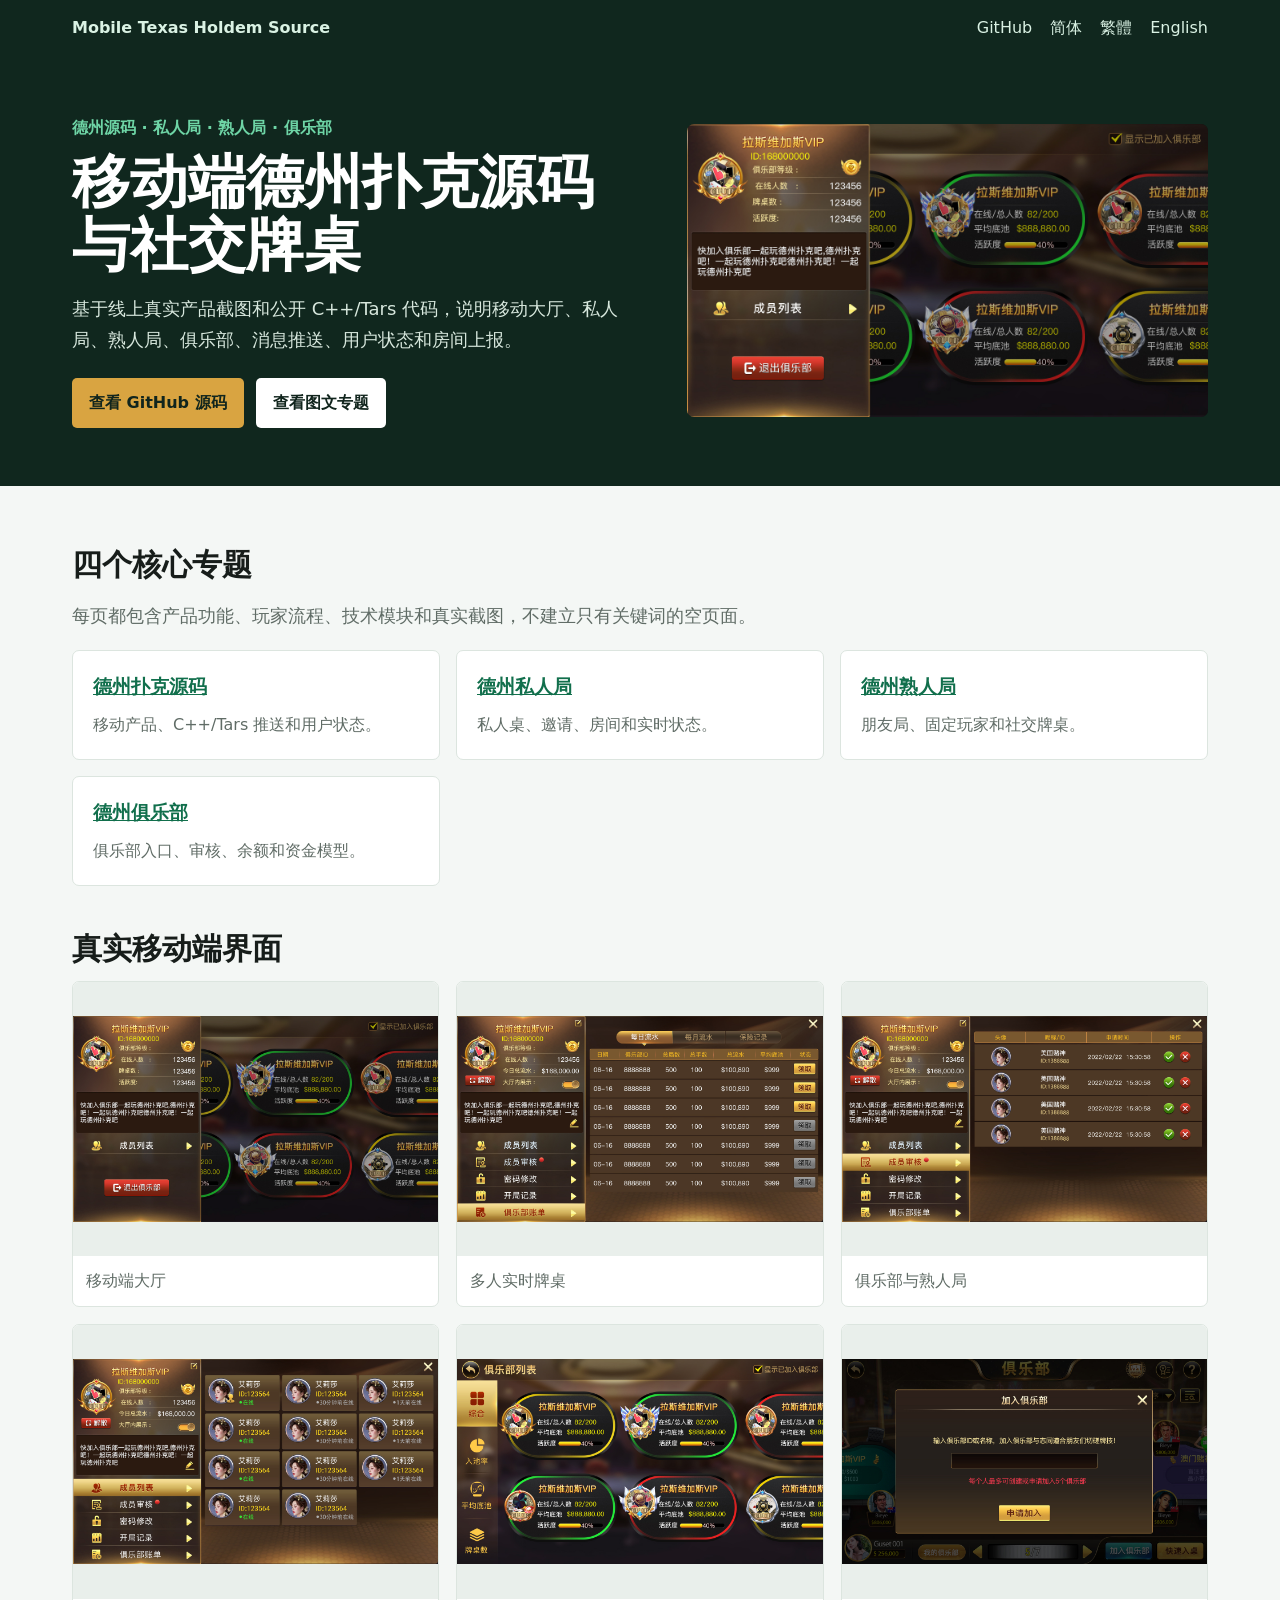
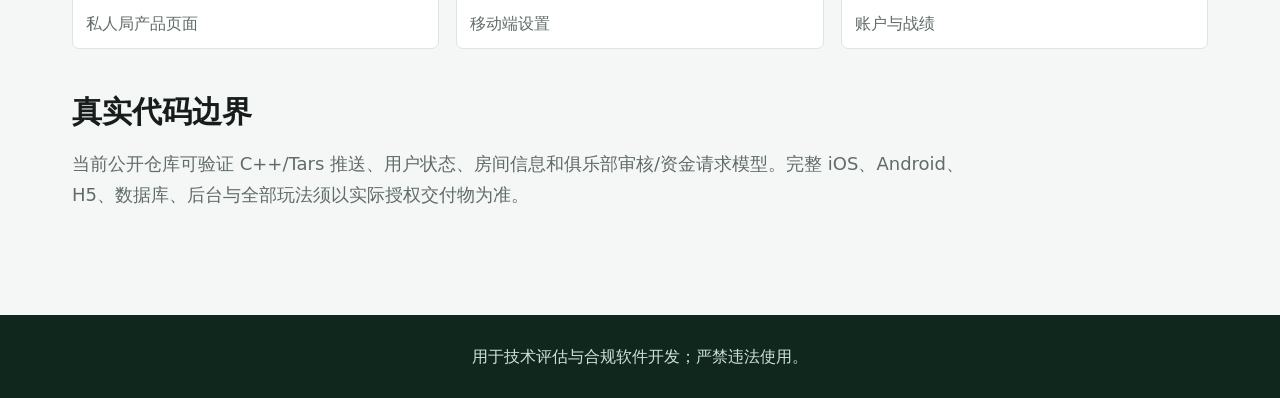
<file: docs/index.html>
<!doctype html><html lang="zh-CN"><head><meta name="google-site-verification" content="rrp5Uvgzi-1-rMxUBfhV3wjlNrFqzwnqiA4e3qsOLEM" /><meta charset="utf-8"><meta name="viewport" content="width=device-width,initial-scale=1"><title>德州扑克源码｜移动私人局、熟人局与俱乐部系统</title><meta name="description" content="移动端德州扑克源码展示，覆盖私人局、熟人局、朋友局、俱乐部、多人牌桌、C++ Tars推送和用户状态模块，含真实截图。"><link rel="canonical" href="https://masterai-top.github.io/TexasHoldem-Poker-Mobile-Game-Source-Code/"><link rel="alternate" hreflang="zh-Hans" href="https://masterai-top.github.io/TexasHoldem-Poker-Mobile-Game-Source-Code/zh-cn/texas-holdem-source-code.html"><link rel="alternate" hreflang="zh-Hant" href="https://masterai-top.github.io/TexasHoldem-Poker-Mobile-Game-Source-Code/zh-tw/texas-holdem-source-code.html"><link rel="alternate" hreflang="en" href="https://masterai-top.github.io/TexasHoldem-Poker-Mobile-Game-Source-Code/en/texas-holdem-mobile-source-code.html"><meta property="og:image" content="https://masterai-top.github.io/TexasHoldem-Poker-Mobile-Game-Source-Code/assets/screenshots/mobile-poker-08.jpg"><link rel="stylesheet" href="styles.css"></head><body><nav><div class="inner"><a class="brand" href="https://masterai-top.github.io/TexasHoldem-Poker-Mobile-Game-Source-Code/">Mobile Texas Holdem Source</a><a href="https://github.com/masterai-top/TexasHoldem-Poker-Mobile-Game-Source-Code">GitHub</a><a href="zh-cn/texas-holdem-source-code.html">简体</a><a href="zh-tw/texas-holdem-source-code.html">繁體</a><a href="en/texas-holdem-mobile-source-code.html">English</a></div></nav><header class="hero"><div class="inner"><div><div class="eyebrow">德州源码 · 私人局 · 熟人局 · 俱乐部</div><h1>移动端德州扑克源码与社交牌桌</h1><p>基于线上真实产品截图和公开 C++/Tars 代码，说明移动大厅、私人局、熟人局、俱乐部、消息推送、用户状态和房间上报。</p><div class="actions"><a class="button primary" href="https://github.com/masterai-top/TexasHoldem-Poker-Mobile-Game-Source-Code">查看 GitHub 源码</a><a class="button" href="#topics">查看图文专题</a></div></div><img src="assets/screenshots/mobile-poker-08.jpg" alt="移动端德州扑克大厅"></div></header><main><section id="topics"><h2>四个核心专题</h2><p class="lead">每页都包含产品功能、玩家流程、技术模块和真实截图，不建立只有关键词的空页面。</p><div class="grid"><article class="card"><h3><a href="zh-cn/texas-holdem-source-code.html">德州扑克源码</a></h3><p>移动产品、C++/Tars 推送和用户状态。</p></article><article class="card"><h3><a href="zh-cn/private-poker-game.html">德州私人局</a></h3><p>私人桌、邀请、房间和实时状态。</p></article><article class="card"><h3><a href="zh-cn/friend-poker-game.html">德州熟人局</a></h3><p>朋友局、固定玩家和社交牌桌。</p></article><article class="card"><h3><a href="zh-cn/poker-club-mobile.html">德州俱乐部</a></h3><p>俱乐部入口、审核、余额和资金模型。</p></article></div></section><section><h2>真实移动端界面</h2><div class="shots"><figure><img src="assets/screenshots/mobile-poker-08.jpg" alt="德州扑克移动大厅"><figcaption>移动端大厅</figcaption></figure><figure><img src="assets/screenshots/mobile-poker-07.jpg" alt="德州扑克多人牌桌"><figcaption>多人实时牌桌</figcaption></figure><figure><img src="assets/screenshots/mobile-poker-06.jpg" alt="德州俱乐部熟人局"><figcaption>俱乐部与熟人局</figcaption></figure><figure><img src="assets/screenshots/mobile-poker-05.jpg" alt="德州私人局"><figcaption>私人局产品页面</figcaption></figure><figure><img src="assets/screenshots/mobile-poker-04.jpg" alt="移动德州设置"><figcaption>移动端设置</figcaption></figure><figure><img src="assets/screenshots/mobile-poker-03.jpg" alt="德州扑克战绩"><figcaption>账户与战绩</figcaption></figure></div></section><section><h2>真实代码边界</h2><p class="lead">当前公开仓库可验证 C++/Tars 推送、用户状态、房间信息和俱乐部审核/资金请求模型。完整 iOS、Android、H5、数据库、后台与全部玩法须以实际授权交付物为准。</p></section></main><footer>用于技术评估与合规软件开发；严禁违法使用。</footer></body></html>
</file>
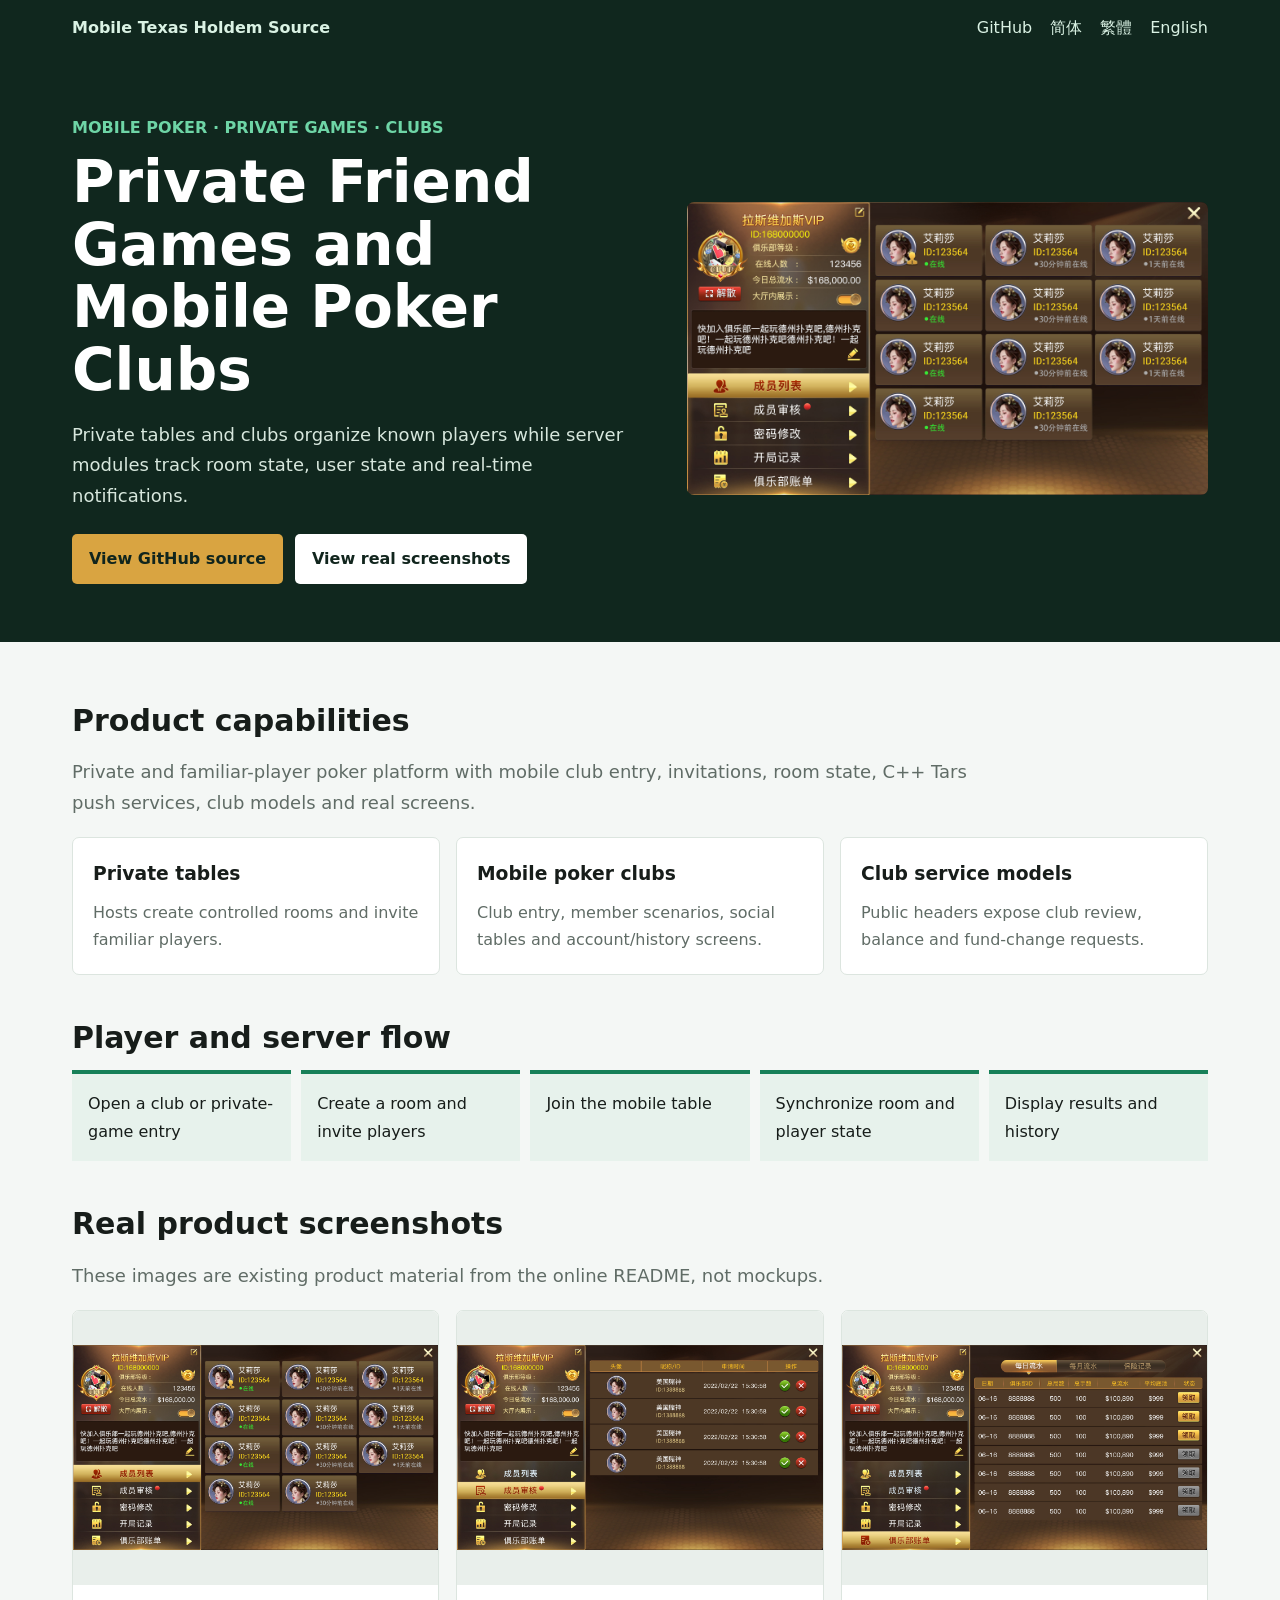
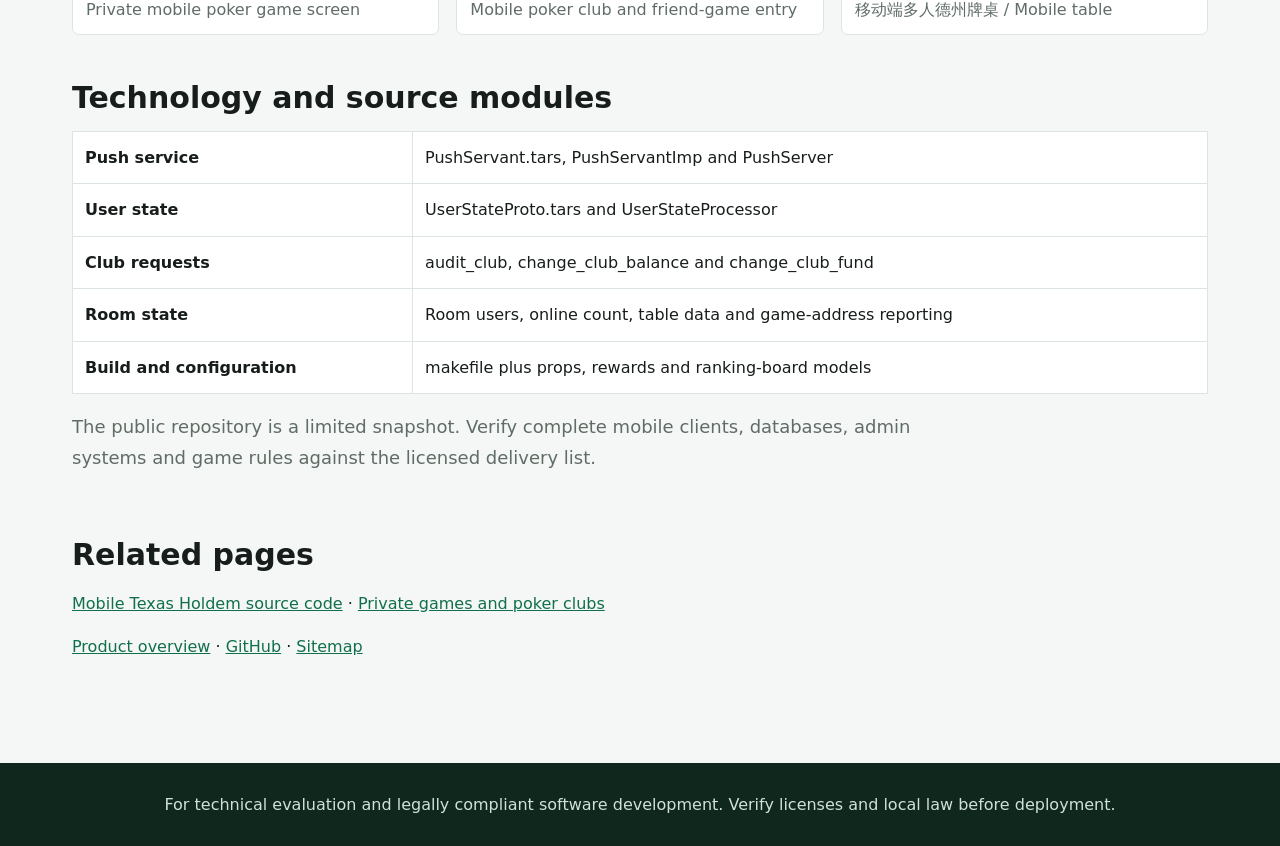
<file: docs/en/private-club-poker-platform.html>
<!doctype html><html lang="en"><head><meta charset="utf-8"><meta name="viewport" content="width=device-width,initial-scale=1"><title>Private Poker Games and Mobile Club Source Platform</title><meta name="description" content="Private and familiar-player poker platform with mobile club entry, invitations, room state, C++ Tars push services, club models and real screens."><link rel="canonical" href="https://masterai-top.github.io/TexasHoldem-Poker-Mobile-Game-Source-Code/en/private-club-poker-platform.html"><link rel="alternate" hreflang="zh-Hans" href="https://masterai-top.github.io/TexasHoldem-Poker-Mobile-Game-Source-Code/zh-cn/private-poker-game.html"><link rel="alternate" hreflang="zh-Hant" href="https://masterai-top.github.io/TexasHoldem-Poker-Mobile-Game-Source-Code/zh-tw/private-poker-game.html"><link rel="alternate" hreflang="en" href="https://masterai-top.github.io/TexasHoldem-Poker-Mobile-Game-Source-Code/en/private-club-poker-platform.html"><link rel="alternate" hreflang="x-default" href="https://masterai-top.github.io/TexasHoldem-Poker-Mobile-Game-Source-Code/"><meta property="og:type" content="website"><meta property="og:title" content="Private Poker Games and Mobile Club Source Platform"><meta property="og:description" content="Private and familiar-player poker platform with mobile club entry, invitations, room state, C++ Tars push services, club models and real screens."><meta property="og:image" content="https://masterai-top.github.io/TexasHoldem-Poker-Mobile-Game-Source-Code/assets/screenshots/mobile-poker-05.jpg"><link rel="stylesheet" href="../styles.css"><script type="application/ld+json">{"@context":"https://schema.org","@type":"TechArticle","headline":"Private Friend Games and Mobile Poker Clubs","description":"Private and familiar-player poker platform with mobile club entry, invitations, room state, C++ Tars push services, club models and real screens.","url":"https://masterai-top.github.io/TexasHoldem-Poker-Mobile-Game-Source-Code/en/private-club-poker-platform.html","image":["https://masterai-top.github.io/TexasHoldem-Poker-Mobile-Game-Source-Code/assets/screenshots/mobile-poker-05.jpg","https://masterai-top.github.io/TexasHoldem-Poker-Mobile-Game-Source-Code/assets/screenshots/mobile-poker-06.jpg"],"about":{"@type":"SoftwareSourceCode","name":"Texas Holdem Poker Mobile Game Source Code","codeRepository":"https://github.com/masterai-top/TexasHoldem-Poker-Mobile-Game-Source-Code","programmingLanguage":["C++","Tars"]}}</script></head><body><nav><div class="inner"><a class="brand" href="https://masterai-top.github.io/TexasHoldem-Poker-Mobile-Game-Source-Code/">Mobile Texas Holdem Source</a><a href="https://github.com/masterai-top/TexasHoldem-Poker-Mobile-Game-Source-Code">GitHub</a><a href="https://masterai-top.github.io/TexasHoldem-Poker-Mobile-Game-Source-Code/zh-cn/texas-holdem-source-code.html">简体</a><a href="https://masterai-top.github.io/TexasHoldem-Poker-Mobile-Game-Source-Code/zh-tw/texas-holdem-source-code.html">繁體</a><a href="https://masterai-top.github.io/TexasHoldem-Poker-Mobile-Game-Source-Code/en/texas-holdem-mobile-source-code.html">English</a></div></nav><header class="hero"><div class="inner"><div><div class="eyebrow">MOBILE POKER · PRIVATE GAMES · CLUBS</div><h1>Private Friend Games and Mobile Poker Clubs</h1><p>Private tables and clubs organize known players while server modules track room state, user state and real-time notifications.</p><div class="actions"><a class="button primary" href="https://github.com/masterai-top/TexasHoldem-Poker-Mobile-Game-Source-Code">View GitHub source</a><a class="button" href="#screens">View real screenshots</a></div></div><img src="../assets/screenshots/mobile-poker-05.jpg" alt="Private mobile poker game screen"></div></header><main><section><h2>Product capabilities</h2><p class="lead">Private and familiar-player poker platform with mobile club entry, invitations, room state, C++ Tars push services, club models and real screens.</p><div class="grid"><article class='card'><h3>Private tables</h3><p>Hosts create controlled rooms and invite familiar players.</p></article>
<article class='card'><h3>Mobile poker clubs</h3><p>Club entry, member scenarios, social tables and account/history screens.</p></article>
<article class='card'><h3>Club service models</h3><p>Public headers expose club review, balance and fund-change requests.</p></article></div></section><section><h2>Player and server flow</h2><div class="flow"><div>Open a club or private-game entry</div>
<div>Create a room and invite players</div>
<div>Join the mobile table</div>
<div>Synchronize room and player state</div>
<div>Display results and history</div></div></section><section id="screens"><h2>Real product screenshots</h2><p class="lead">These images are existing product material from the online README, not mockups.</p><div class="shots"><figure><img src="../assets/screenshots/mobile-poker-05.jpg" alt="Private mobile poker game screen" loading="lazy"><figcaption>Private mobile poker game screen</figcaption></figure><figure><img src="../assets/screenshots/mobile-poker-06.jpg" alt="Mobile poker club and friend-game entry" loading="lazy"><figcaption>Mobile poker club and friend-game entry</figcaption></figure><figure><img src="../assets/screenshots/mobile-poker-07.jpg" alt="Mobile multiplayer poker table" loading="lazy"><figcaption>移动端多人德州牌桌 / Mobile table</figcaption></figure></div></section><section><h2>Technology and source modules</h2><table><tbody><tr><th>Push service</th><td>PushServant.tars, PushServantImp and PushServer</td></tr>
<tr><th>User state</th><td>UserStateProto.tars and UserStateProcessor</td></tr>
<tr><th>Club requests</th><td>audit_club, change_club_balance and change_club_fund</td></tr>
<tr><th>Room state</th><td>Room users, online count, table data and game-address reporting</td></tr>
<tr><th>Build and configuration</th><td>makefile plus props, rewards and ranking-board models</td></tr></tbody></table><p class="lead">The public repository is a limited snapshot. Verify complete mobile clients, databases, admin systems and game rules against the licensed delivery list.</p></section><section><h2>Related pages</h2><p><a href='https://masterai-top.github.io/TexasHoldem-Poker-Mobile-Game-Source-Code/en/texas-holdem-mobile-source-code.html'>Mobile Texas Holdem source code</a> · <a href='https://masterai-top.github.io/TexasHoldem-Poker-Mobile-Game-Source-Code/en/private-club-poker-platform.html'>Private games and poker clubs</a></p><p><a href="https://masterai-top.github.io/TexasHoldem-Poker-Mobile-Game-Source-Code/">Product overview</a> · <a href="https://github.com/masterai-top/TexasHoldem-Poker-Mobile-Game-Source-Code">GitHub</a> · <a href="https://masterai-top.github.io/TexasHoldem-Poker-Mobile-Game-Source-Code/sitemap.xml">Sitemap</a></p></section></main><footer>For technical evaluation and legally compliant software development. Verify licenses and local law before deployment.</footer></body></html>
</file>
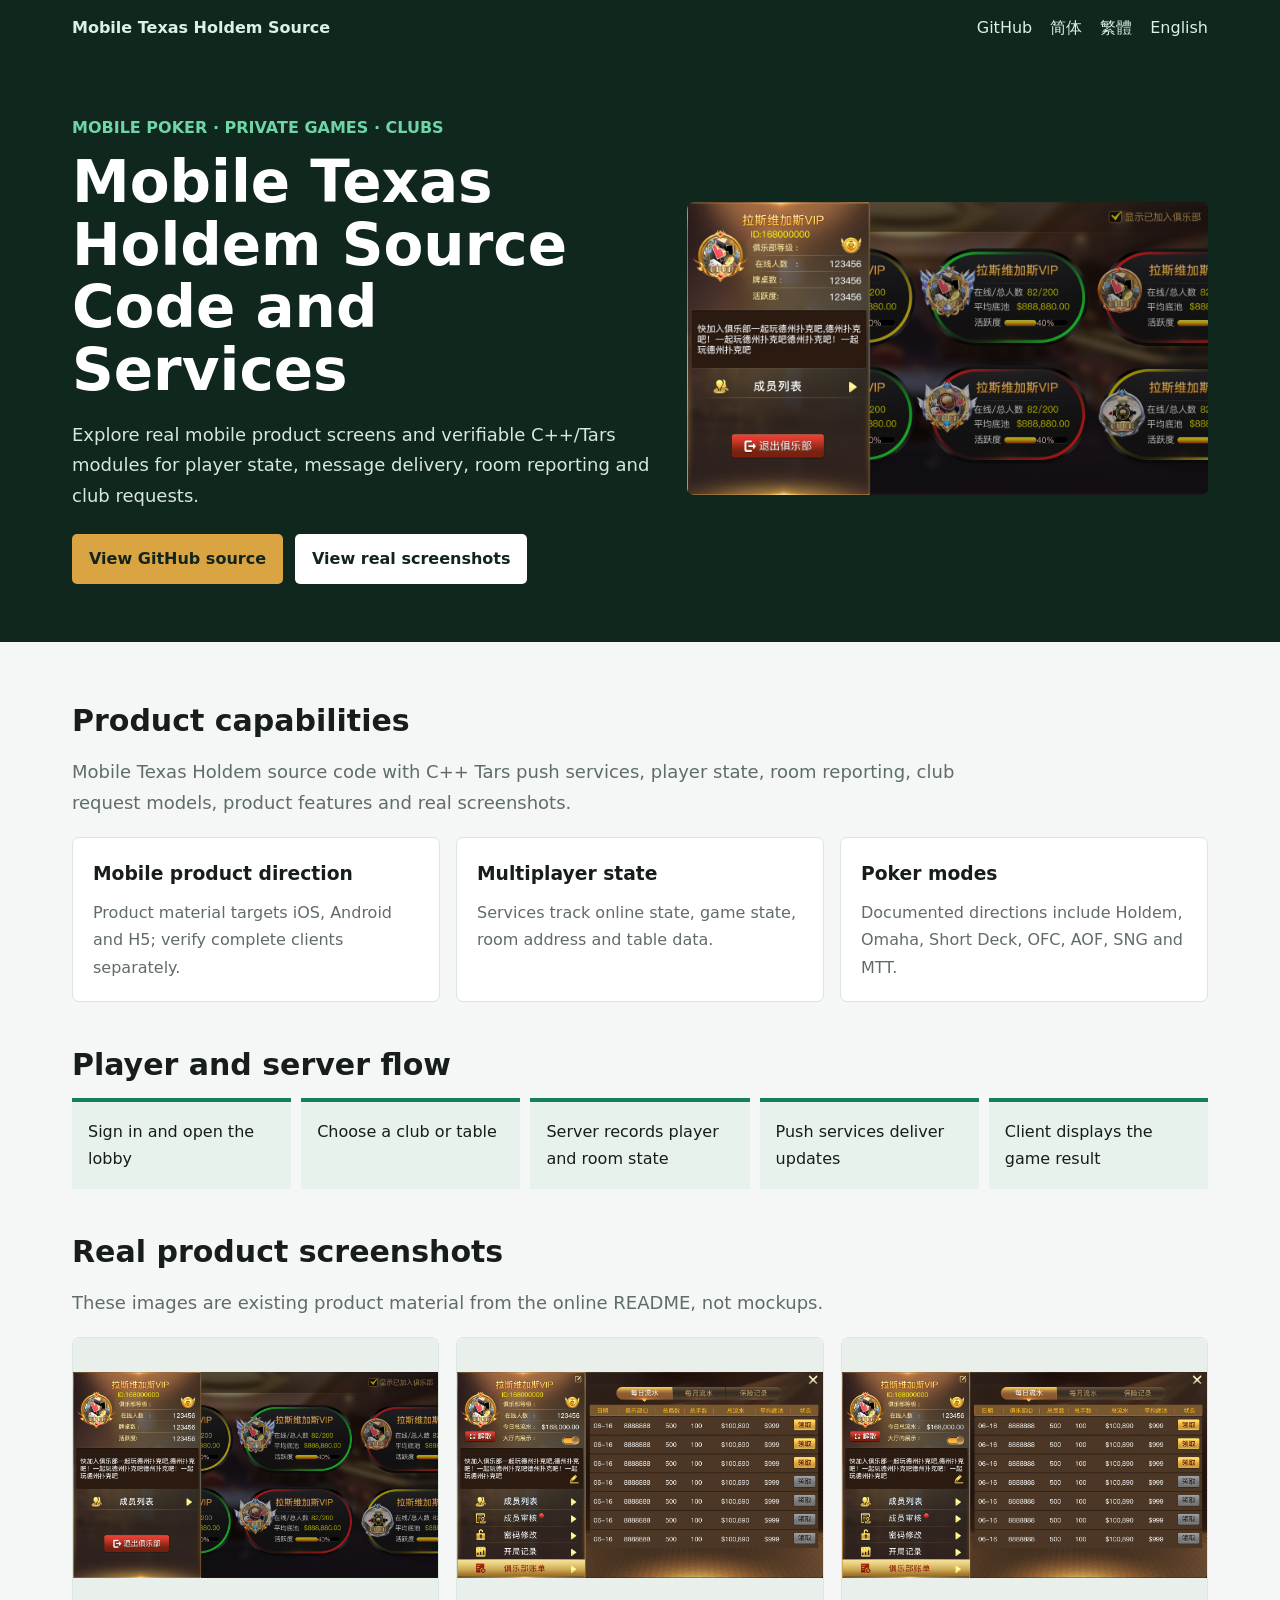
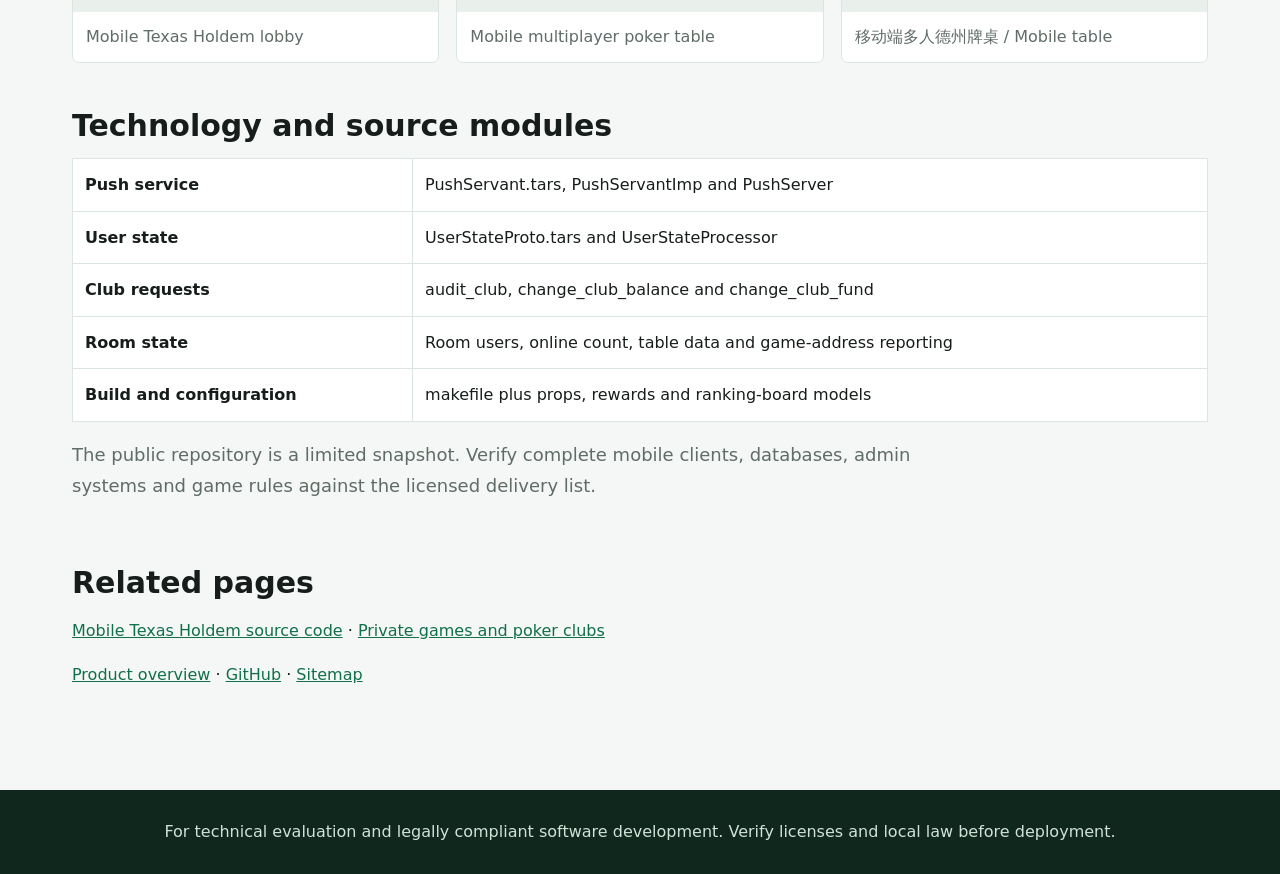
<file: docs/en/texas-holdem-mobile-source-code.html>
<!doctype html><html lang="en"><head><meta charset="utf-8"><meta name="viewport" content="width=device-width,initial-scale=1"><title>Mobile Texas Holdem Source Code | C++ Tars Services</title><meta name="description" content="Mobile Texas Holdem source code with C++ Tars push services, player state, room reporting, club request models, product features and real screenshots."><link rel="canonical" href="https://masterai-top.github.io/TexasHoldem-Poker-Mobile-Game-Source-Code/en/texas-holdem-mobile-source-code.html"><link rel="alternate" hreflang="zh-Hans" href="https://masterai-top.github.io/TexasHoldem-Poker-Mobile-Game-Source-Code/zh-cn/texas-holdem-source-code.html"><link rel="alternate" hreflang="zh-Hant" href="https://masterai-top.github.io/TexasHoldem-Poker-Mobile-Game-Source-Code/zh-tw/texas-holdem-source-code.html"><link rel="alternate" hreflang="en" href="https://masterai-top.github.io/TexasHoldem-Poker-Mobile-Game-Source-Code/en/texas-holdem-mobile-source-code.html"><link rel="alternate" hreflang="x-default" href="https://masterai-top.github.io/TexasHoldem-Poker-Mobile-Game-Source-Code/"><meta property="og:type" content="website"><meta property="og:title" content="Mobile Texas Holdem Source Code | C++ Tars Services"><meta property="og:description" content="Mobile Texas Holdem source code with C++ Tars push services, player state, room reporting, club request models, product features and real screenshots."><meta property="og:image" content="https://masterai-top.github.io/TexasHoldem-Poker-Mobile-Game-Source-Code/assets/screenshots/mobile-poker-08.jpg"><link rel="stylesheet" href="../styles.css"><script type="application/ld+json">{"@context":"https://schema.org","@type":"TechArticle","headline":"Mobile Texas Holdem Source Code and Services","description":"Mobile Texas Holdem source code with C++ Tars push services, player state, room reporting, club request models, product features and real screenshots.","url":"https://masterai-top.github.io/TexasHoldem-Poker-Mobile-Game-Source-Code/en/texas-holdem-mobile-source-code.html","image":["https://masterai-top.github.io/TexasHoldem-Poker-Mobile-Game-Source-Code/assets/screenshots/mobile-poker-08.jpg","https://masterai-top.github.io/TexasHoldem-Poker-Mobile-Game-Source-Code/assets/screenshots/mobile-poker-07.jpg"],"about":{"@type":"SoftwareSourceCode","name":"Texas Holdem Poker Mobile Game Source Code","codeRepository":"https://github.com/masterai-top/TexasHoldem-Poker-Mobile-Game-Source-Code","programmingLanguage":["C++","Tars"]}}</script></head><body><nav><div class="inner"><a class="brand" href="https://masterai-top.github.io/TexasHoldem-Poker-Mobile-Game-Source-Code/">Mobile Texas Holdem Source</a><a href="https://github.com/masterai-top/TexasHoldem-Poker-Mobile-Game-Source-Code">GitHub</a><a href="https://masterai-top.github.io/TexasHoldem-Poker-Mobile-Game-Source-Code/zh-cn/texas-holdem-source-code.html">简体</a><a href="https://masterai-top.github.io/TexasHoldem-Poker-Mobile-Game-Source-Code/zh-tw/texas-holdem-source-code.html">繁體</a><a href="https://masterai-top.github.io/TexasHoldem-Poker-Mobile-Game-Source-Code/en/texas-holdem-mobile-source-code.html">English</a></div></nav><header class="hero"><div class="inner"><div><div class="eyebrow">MOBILE POKER · PRIVATE GAMES · CLUBS</div><h1>Mobile Texas Holdem Source Code and Services</h1><p>Explore real mobile product screens and verifiable C++/Tars modules for player state, message delivery, room reporting and club requests.</p><div class="actions"><a class="button primary" href="https://github.com/masterai-top/TexasHoldem-Poker-Mobile-Game-Source-Code">View GitHub source</a><a class="button" href="#screens">View real screenshots</a></div></div><img src="../assets/screenshots/mobile-poker-08.jpg" alt="Mobile Texas Holdem lobby"></div></header><main><section><h2>Product capabilities</h2><p class="lead">Mobile Texas Holdem source code with C++ Tars push services, player state, room reporting, club request models, product features and real screenshots.</p><div class="grid"><article class='card'><h3>Mobile product direction</h3><p>Product material targets iOS, Android and H5; verify complete clients separately.</p></article>
<article class='card'><h3>Multiplayer state</h3><p>Services track online state, game state, room address and table data.</p></article>
<article class='card'><h3>Poker modes</h3><p>Documented directions include Holdem, Omaha, Short Deck, OFC, AOF, SNG and MTT.</p></article></div></section><section><h2>Player and server flow</h2><div class="flow"><div>Sign in and open the lobby</div>
<div>Choose a club or table</div>
<div>Server records player and room state</div>
<div>Push services deliver updates</div>
<div>Client displays the game result</div></div></section><section id="screens"><h2>Real product screenshots</h2><p class="lead">These images are existing product material from the online README, not mockups.</p><div class="shots"><figure><img src="../assets/screenshots/mobile-poker-08.jpg" alt="Mobile Texas Holdem lobby" loading="lazy"><figcaption>Mobile Texas Holdem lobby</figcaption></figure><figure><img src="../assets/screenshots/mobile-poker-07.jpg" alt="Mobile multiplayer poker table" loading="lazy"><figcaption>Mobile multiplayer poker table</figcaption></figure><figure><img src="../assets/screenshots/mobile-poker-07.jpg" alt="Mobile multiplayer poker table" loading="lazy"><figcaption>移动端多人德州牌桌 / Mobile table</figcaption></figure></div></section><section><h2>Technology and source modules</h2><table><tbody><tr><th>Push service</th><td>PushServant.tars, PushServantImp and PushServer</td></tr>
<tr><th>User state</th><td>UserStateProto.tars and UserStateProcessor</td></tr>
<tr><th>Club requests</th><td>audit_club, change_club_balance and change_club_fund</td></tr>
<tr><th>Room state</th><td>Room users, online count, table data and game-address reporting</td></tr>
<tr><th>Build and configuration</th><td>makefile plus props, rewards and ranking-board models</td></tr></tbody></table><p class="lead">The public repository is a limited snapshot. Verify complete mobile clients, databases, admin systems and game rules against the licensed delivery list.</p></section><section><h2>Related pages</h2><p><a href='https://masterai-top.github.io/TexasHoldem-Poker-Mobile-Game-Source-Code/en/texas-holdem-mobile-source-code.html'>Mobile Texas Holdem source code</a> · <a href='https://masterai-top.github.io/TexasHoldem-Poker-Mobile-Game-Source-Code/en/private-club-poker-platform.html'>Private games and poker clubs</a></p><p><a href="https://masterai-top.github.io/TexasHoldem-Poker-Mobile-Game-Source-Code/">Product overview</a> · <a href="https://github.com/masterai-top/TexasHoldem-Poker-Mobile-Game-Source-Code">GitHub</a> · <a href="https://masterai-top.github.io/TexasHoldem-Poker-Mobile-Game-Source-Code/sitemap.xml">Sitemap</a></p></section></main><footer>For technical evaluation and legally compliant software development. Verify licenses and local law before deployment.</footer></body></html>
</file>
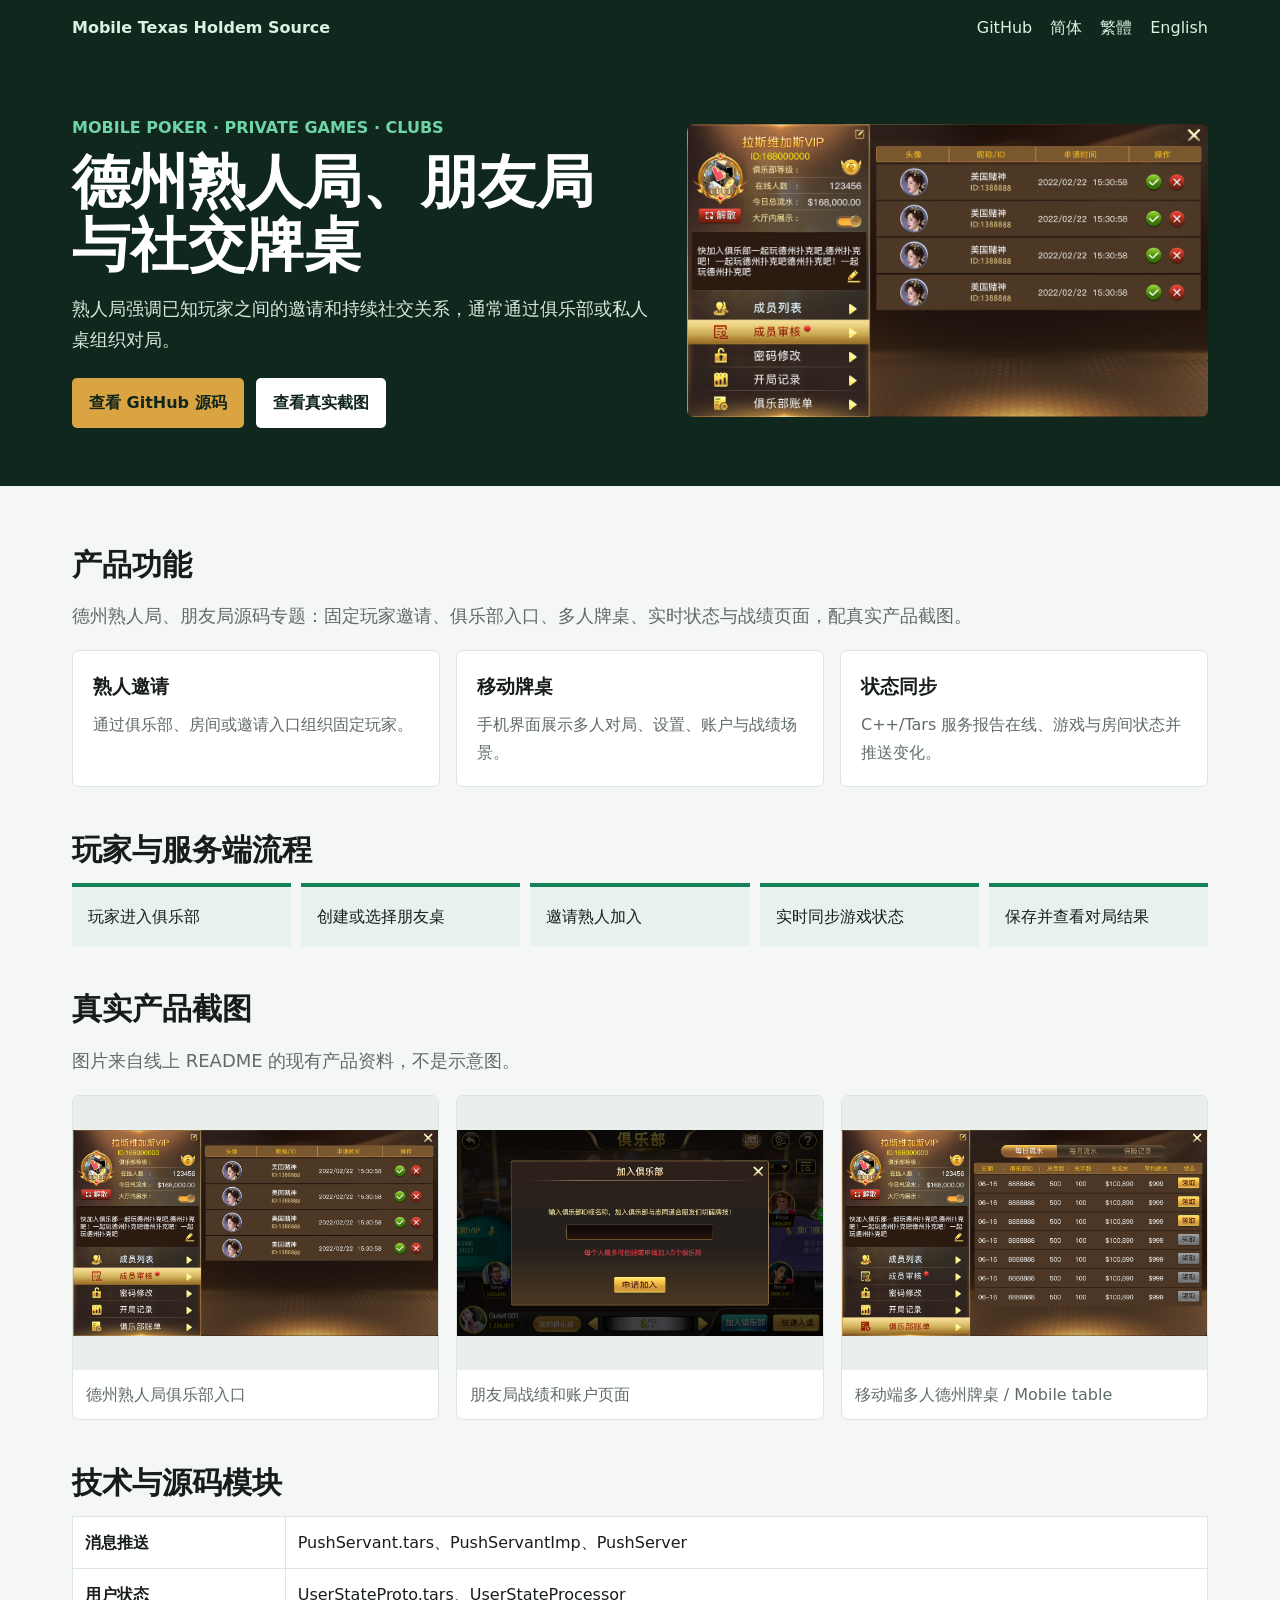
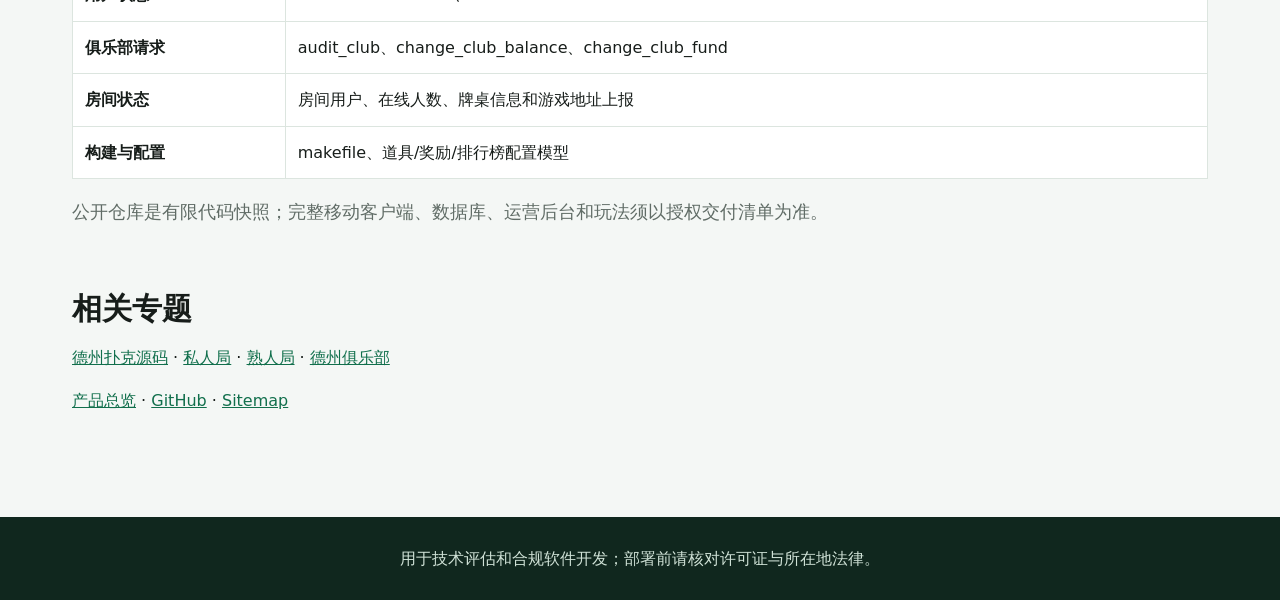
<file: docs/zh-cn/friend-poker-game.html>
<!doctype html><html lang="zh-CN"><head><meta charset="utf-8"><meta name="viewport" content="width=device-width,initial-scale=1"><title>德州熟人局与朋友局源码｜移动端社交牌桌</title><meta name="description" content="德州熟人局、朋友局源码专题：固定玩家邀请、俱乐部入口、多人牌桌、实时状态与战绩页面，配真实产品截图。"><link rel="canonical" href="https://masterai-top.github.io/TexasHoldem-Poker-Mobile-Game-Source-Code/zh-cn/friend-poker-game.html"><link rel="alternate" hreflang="zh-Hans" href="https://masterai-top.github.io/TexasHoldem-Poker-Mobile-Game-Source-Code/zh-cn/friend-poker-game.html"><link rel="alternate" hreflang="zh-Hant" href="https://masterai-top.github.io/TexasHoldem-Poker-Mobile-Game-Source-Code/zh-tw/friend-poker-game.html"><link rel="alternate" hreflang="en" href="https://masterai-top.github.io/TexasHoldem-Poker-Mobile-Game-Source-Code/en/private-club-poker-platform.html"><link rel="alternate" hreflang="x-default" href="https://masterai-top.github.io/TexasHoldem-Poker-Mobile-Game-Source-Code/"><meta property="og:type" content="website"><meta property="og:title" content="德州熟人局与朋友局源码｜移动端社交牌桌"><meta property="og:description" content="德州熟人局、朋友局源码专题：固定玩家邀请、俱乐部入口、多人牌桌、实时状态与战绩页面，配真实产品截图。"><meta property="og:image" content="https://masterai-top.github.io/TexasHoldem-Poker-Mobile-Game-Source-Code/assets/screenshots/mobile-poker-06.jpg"><link rel="stylesheet" href="../styles.css"><script type="application/ld+json">{"@context":"https://schema.org","@type":"TechArticle","headline":"德州熟人局、朋友局与社交牌桌","description":"德州熟人局、朋友局源码专题：固定玩家邀请、俱乐部入口、多人牌桌、实时状态与战绩页面，配真实产品截图。","url":"https://masterai-top.github.io/TexasHoldem-Poker-Mobile-Game-Source-Code/zh-cn/friend-poker-game.html","image":["https://masterai-top.github.io/TexasHoldem-Poker-Mobile-Game-Source-Code/assets/screenshots/mobile-poker-06.jpg","https://masterai-top.github.io/TexasHoldem-Poker-Mobile-Game-Source-Code/assets/screenshots/mobile-poker-03.jpg"],"about":{"@type":"SoftwareSourceCode","name":"Texas Holdem Poker Mobile Game Source Code","codeRepository":"https://github.com/masterai-top/TexasHoldem-Poker-Mobile-Game-Source-Code","programmingLanguage":["C++","Tars"]}}</script></head><body><nav><div class="inner"><a class="brand" href="https://masterai-top.github.io/TexasHoldem-Poker-Mobile-Game-Source-Code/">Mobile Texas Holdem Source</a><a href="https://github.com/masterai-top/TexasHoldem-Poker-Mobile-Game-Source-Code">GitHub</a><a href="https://masterai-top.github.io/TexasHoldem-Poker-Mobile-Game-Source-Code/zh-cn/texas-holdem-source-code.html">简体</a><a href="https://masterai-top.github.io/TexasHoldem-Poker-Mobile-Game-Source-Code/zh-tw/texas-holdem-source-code.html">繁體</a><a href="https://masterai-top.github.io/TexasHoldem-Poker-Mobile-Game-Source-Code/en/texas-holdem-mobile-source-code.html">English</a></div></nav><header class="hero"><div class="inner"><div><div class="eyebrow">MOBILE POKER · PRIVATE GAMES · CLUBS</div><h1>德州熟人局、朋友局与社交牌桌</h1><p>熟人局强调已知玩家之间的邀请和持续社交关系，通常通过俱乐部或私人桌组织对局。</p><div class="actions"><a class="button primary" href="https://github.com/masterai-top/TexasHoldem-Poker-Mobile-Game-Source-Code">查看 GitHub 源码</a><a class="button" href="#screens">查看真实截图</a></div></div><img src="../assets/screenshots/mobile-poker-06.jpg" alt="德州熟人局俱乐部入口"></div></header><main><section><h2>产品功能</h2><p class="lead">德州熟人局、朋友局源码专题：固定玩家邀请、俱乐部入口、多人牌桌、实时状态与战绩页面，配真实产品截图。</p><div class="grid"><article class='card'><h3>熟人邀请</h3><p>通过俱乐部、房间或邀请入口组织固定玩家。</p></article>
<article class='card'><h3>移动牌桌</h3><p>手机界面展示多人对局、设置、账户与战绩场景。</p></article>
<article class='card'><h3>状态同步</h3><p>C++/Tars 服务报告在线、游戏与房间状态并推送变化。</p></article></div></section><section><h2>玩家与服务端流程</h2><div class="flow"><div>玩家进入俱乐部</div>
<div>创建或选择朋友桌</div>
<div>邀请熟人加入</div>
<div>实时同步游戏状态</div>
<div>保存并查看对局结果</div></div></section><section id="screens"><h2>真实产品截图</h2><p class="lead">图片来自线上 README 的现有产品资料，不是示意图。</p><div class="shots"><figure><img src="../assets/screenshots/mobile-poker-06.jpg" alt="德州熟人局俱乐部入口" loading="lazy"><figcaption>德州熟人局俱乐部入口</figcaption></figure><figure><img src="../assets/screenshots/mobile-poker-03.jpg" alt="朋友局战绩和账户页面" loading="lazy"><figcaption>朋友局战绩和账户页面</figcaption></figure><figure><img src="../assets/screenshots/mobile-poker-07.jpg" alt="Mobile multiplayer poker table" loading="lazy"><figcaption>移动端多人德州牌桌 / Mobile table</figcaption></figure></div></section><section><h2>技术与源码模块</h2><table><tbody><tr><th>消息推送</th><td>PushServant.tars、PushServantImp、PushServer</td></tr>
<tr><th>用户状态</th><td>UserStateProto.tars、UserStateProcessor</td></tr>
<tr><th>俱乐部请求</th><td>audit_club、change_club_balance、change_club_fund</td></tr>
<tr><th>房间状态</th><td>房间用户、在线人数、牌桌信息和游戏地址上报</td></tr>
<tr><th>构建与配置</th><td>makefile、道具/奖励/排行榜配置模型</td></tr></tbody></table><p class="lead">公开仓库是有限代码快照；完整移动客户端、数据库、运营后台和玩法须以授权交付清单为准。</p></section><section><h2>相关专题</h2><p><a href='https://masterai-top.github.io/TexasHoldem-Poker-Mobile-Game-Source-Code/zh-cn/texas-holdem-source-code.html'>德州扑克源码</a> · <a href='https://masterai-top.github.io/TexasHoldem-Poker-Mobile-Game-Source-Code/zh-cn/private-poker-game.html'>私人局</a> · <a href='https://masterai-top.github.io/TexasHoldem-Poker-Mobile-Game-Source-Code/zh-cn/friend-poker-game.html'>熟人局</a> · <a href='https://masterai-top.github.io/TexasHoldem-Poker-Mobile-Game-Source-Code/zh-cn/poker-club-mobile.html'>德州俱乐部</a></p><p><a href="https://masterai-top.github.io/TexasHoldem-Poker-Mobile-Game-Source-Code/">产品总览</a> · <a href="https://github.com/masterai-top/TexasHoldem-Poker-Mobile-Game-Source-Code">GitHub</a> · <a href="https://masterai-top.github.io/TexasHoldem-Poker-Mobile-Game-Source-Code/sitemap.xml">Sitemap</a></p></section></main><footer>用于技术评估和合规软件开发；部署前请核对许可证与所在地法律。</footer></body></html>
</file>
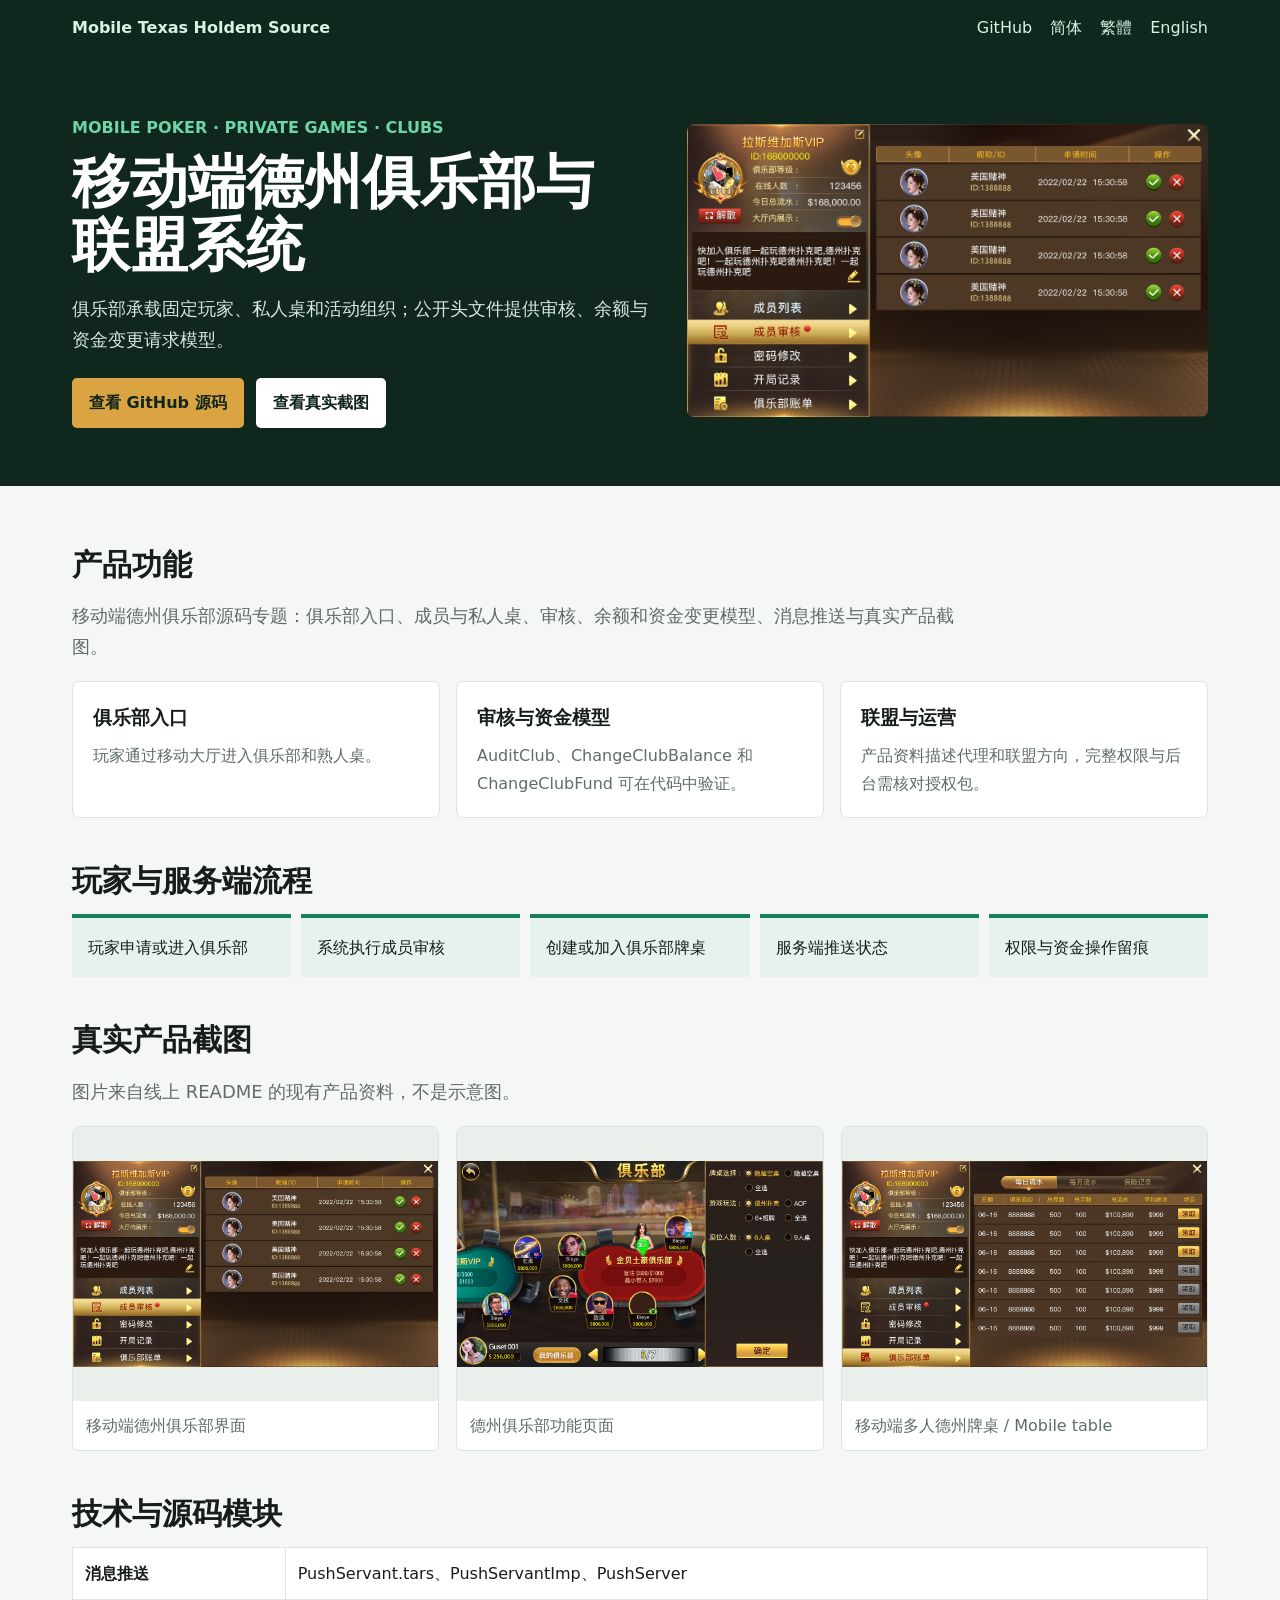
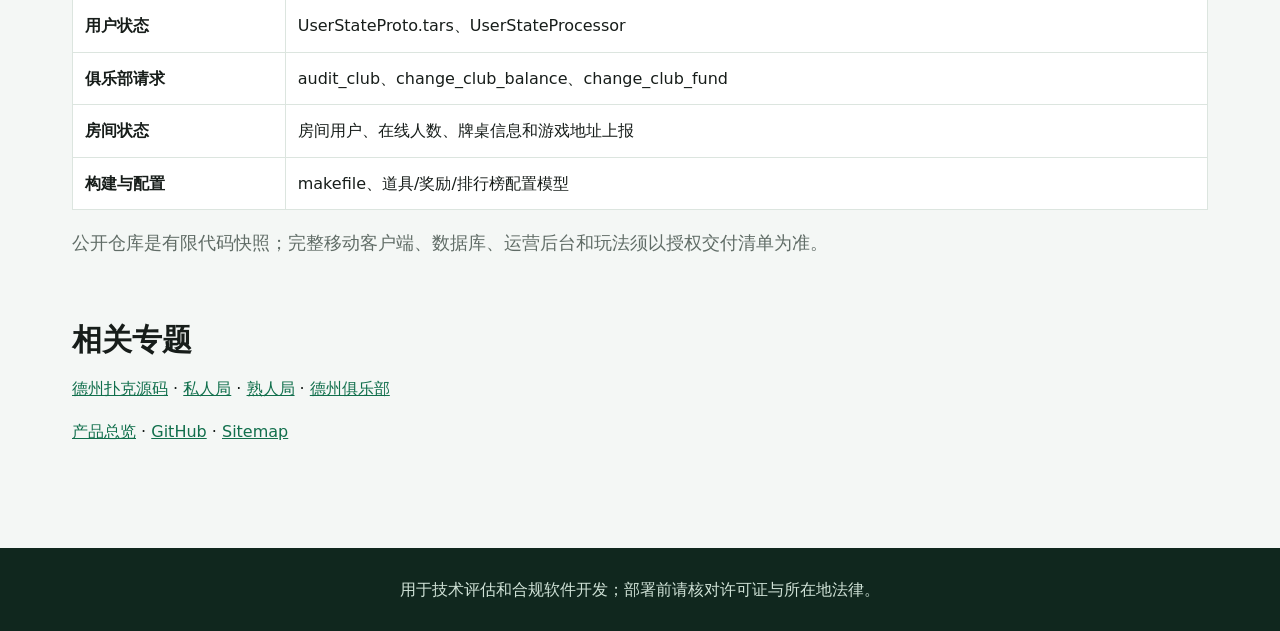
<file: docs/zh-cn/poker-club-mobile.html>
<!doctype html><html lang="zh-CN"><head><meta charset="utf-8"><meta name="viewport" content="width=device-width,initial-scale=1"><title>移动端德州俱乐部源码｜联盟、审核与资金请求</title><meta name="description" content="移动端德州俱乐部源码专题：俱乐部入口、成员与私人桌、审核、余额和资金变更模型、消息推送与真实产品截图。"><link rel="canonical" href="https://masterai-top.github.io/TexasHoldem-Poker-Mobile-Game-Source-Code/zh-cn/poker-club-mobile.html"><link rel="alternate" hreflang="zh-Hans" href="https://masterai-top.github.io/TexasHoldem-Poker-Mobile-Game-Source-Code/zh-cn/poker-club-mobile.html"><link rel="alternate" hreflang="zh-Hant" href="https://masterai-top.github.io/TexasHoldem-Poker-Mobile-Game-Source-Code/zh-tw/poker-club-mobile.html"><link rel="alternate" hreflang="en" href="https://masterai-top.github.io/TexasHoldem-Poker-Mobile-Game-Source-Code/en/private-club-poker-platform.html"><link rel="alternate" hreflang="x-default" href="https://masterai-top.github.io/TexasHoldem-Poker-Mobile-Game-Source-Code/"><meta property="og:type" content="website"><meta property="og:title" content="移动端德州俱乐部源码｜联盟、审核与资金请求"><meta property="og:description" content="移动端德州俱乐部源码专题：俱乐部入口、成员与私人桌、审核、余额和资金变更模型、消息推送与真实产品截图。"><meta property="og:image" content="https://masterai-top.github.io/TexasHoldem-Poker-Mobile-Game-Source-Code/assets/screenshots/mobile-poker-06.jpg"><link rel="stylesheet" href="../styles.css"><script type="application/ld+json">{"@context":"https://schema.org","@type":"TechArticle","headline":"移动端德州俱乐部与联盟系统","description":"移动端德州俱乐部源码专题：俱乐部入口、成员与私人桌、审核、余额和资金变更模型、消息推送与真实产品截图。","url":"https://masterai-top.github.io/TexasHoldem-Poker-Mobile-Game-Source-Code/zh-cn/poker-club-mobile.html","image":["https://masterai-top.github.io/TexasHoldem-Poker-Mobile-Game-Source-Code/assets/screenshots/mobile-poker-06.jpg","https://masterai-top.github.io/TexasHoldem-Poker-Mobile-Game-Source-Code/assets/screenshots/mobile-poker-02.jpg"],"about":{"@type":"SoftwareSourceCode","name":"Texas Holdem Poker Mobile Game Source Code","codeRepository":"https://github.com/masterai-top/TexasHoldem-Poker-Mobile-Game-Source-Code","programmingLanguage":["C++","Tars"]}}</script></head><body><nav><div class="inner"><a class="brand" href="https://masterai-top.github.io/TexasHoldem-Poker-Mobile-Game-Source-Code/">Mobile Texas Holdem Source</a><a href="https://github.com/masterai-top/TexasHoldem-Poker-Mobile-Game-Source-Code">GitHub</a><a href="https://masterai-top.github.io/TexasHoldem-Poker-Mobile-Game-Source-Code/zh-cn/texas-holdem-source-code.html">简体</a><a href="https://masterai-top.github.io/TexasHoldem-Poker-Mobile-Game-Source-Code/zh-tw/texas-holdem-source-code.html">繁體</a><a href="https://masterai-top.github.io/TexasHoldem-Poker-Mobile-Game-Source-Code/en/texas-holdem-mobile-source-code.html">English</a></div></nav><header class="hero"><div class="inner"><div><div class="eyebrow">MOBILE POKER · PRIVATE GAMES · CLUBS</div><h1>移动端德州俱乐部与联盟系统</h1><p>俱乐部承载固定玩家、私人桌和活动组织；公开头文件提供审核、余额与资金变更请求模型。</p><div class="actions"><a class="button primary" href="https://github.com/masterai-top/TexasHoldem-Poker-Mobile-Game-Source-Code">查看 GitHub 源码</a><a class="button" href="#screens">查看真实截图</a></div></div><img src="../assets/screenshots/mobile-poker-06.jpg" alt="移动端德州俱乐部界面"></div></header><main><section><h2>产品功能</h2><p class="lead">移动端德州俱乐部源码专题：俱乐部入口、成员与私人桌、审核、余额和资金变更模型、消息推送与真实产品截图。</p><div class="grid"><article class='card'><h3>俱乐部入口</h3><p>玩家通过移动大厅进入俱乐部和熟人桌。</p></article>
<article class='card'><h3>审核与资金模型</h3><p>AuditClub、ChangeClubBalance 和 ChangeClubFund 可在代码中验证。</p></article>
<article class='card'><h3>联盟与运营</h3><p>产品资料描述代理和联盟方向，完整权限与后台需核对授权包。</p></article></div></section><section><h2>玩家与服务端流程</h2><div class="flow"><div>玩家申请或进入俱乐部</div>
<div>系统执行成员审核</div>
<div>创建或加入俱乐部牌桌</div>
<div>服务端推送状态</div>
<div>权限与资金操作留痕</div></div></section><section id="screens"><h2>真实产品截图</h2><p class="lead">图片来自线上 README 的现有产品资料，不是示意图。</p><div class="shots"><figure><img src="../assets/screenshots/mobile-poker-06.jpg" alt="移动端德州俱乐部界面" loading="lazy"><figcaption>移动端德州俱乐部界面</figcaption></figure><figure><img src="../assets/screenshots/mobile-poker-02.jpg" alt="德州俱乐部功能页面" loading="lazy"><figcaption>德州俱乐部功能页面</figcaption></figure><figure><img src="../assets/screenshots/mobile-poker-07.jpg" alt="Mobile multiplayer poker table" loading="lazy"><figcaption>移动端多人德州牌桌 / Mobile table</figcaption></figure></div></section><section><h2>技术与源码模块</h2><table><tbody><tr><th>消息推送</th><td>PushServant.tars、PushServantImp、PushServer</td></tr>
<tr><th>用户状态</th><td>UserStateProto.tars、UserStateProcessor</td></tr>
<tr><th>俱乐部请求</th><td>audit_club、change_club_balance、change_club_fund</td></tr>
<tr><th>房间状态</th><td>房间用户、在线人数、牌桌信息和游戏地址上报</td></tr>
<tr><th>构建与配置</th><td>makefile、道具/奖励/排行榜配置模型</td></tr></tbody></table><p class="lead">公开仓库是有限代码快照；完整移动客户端、数据库、运营后台和玩法须以授权交付清单为准。</p></section><section><h2>相关专题</h2><p><a href='https://masterai-top.github.io/TexasHoldem-Poker-Mobile-Game-Source-Code/zh-cn/texas-holdem-source-code.html'>德州扑克源码</a> · <a href='https://masterai-top.github.io/TexasHoldem-Poker-Mobile-Game-Source-Code/zh-cn/private-poker-game.html'>私人局</a> · <a href='https://masterai-top.github.io/TexasHoldem-Poker-Mobile-Game-Source-Code/zh-cn/friend-poker-game.html'>熟人局</a> · <a href='https://masterai-top.github.io/TexasHoldem-Poker-Mobile-Game-Source-Code/zh-cn/poker-club-mobile.html'>德州俱乐部</a></p><p><a href="https://masterai-top.github.io/TexasHoldem-Poker-Mobile-Game-Source-Code/">产品总览</a> · <a href="https://github.com/masterai-top/TexasHoldem-Poker-Mobile-Game-Source-Code">GitHub</a> · <a href="https://masterai-top.github.io/TexasHoldem-Poker-Mobile-Game-Source-Code/sitemap.xml">Sitemap</a></p></section></main><footer>用于技术评估和合规软件开发；部署前请核对许可证与所在地法律。</footer></body></html>
</file>
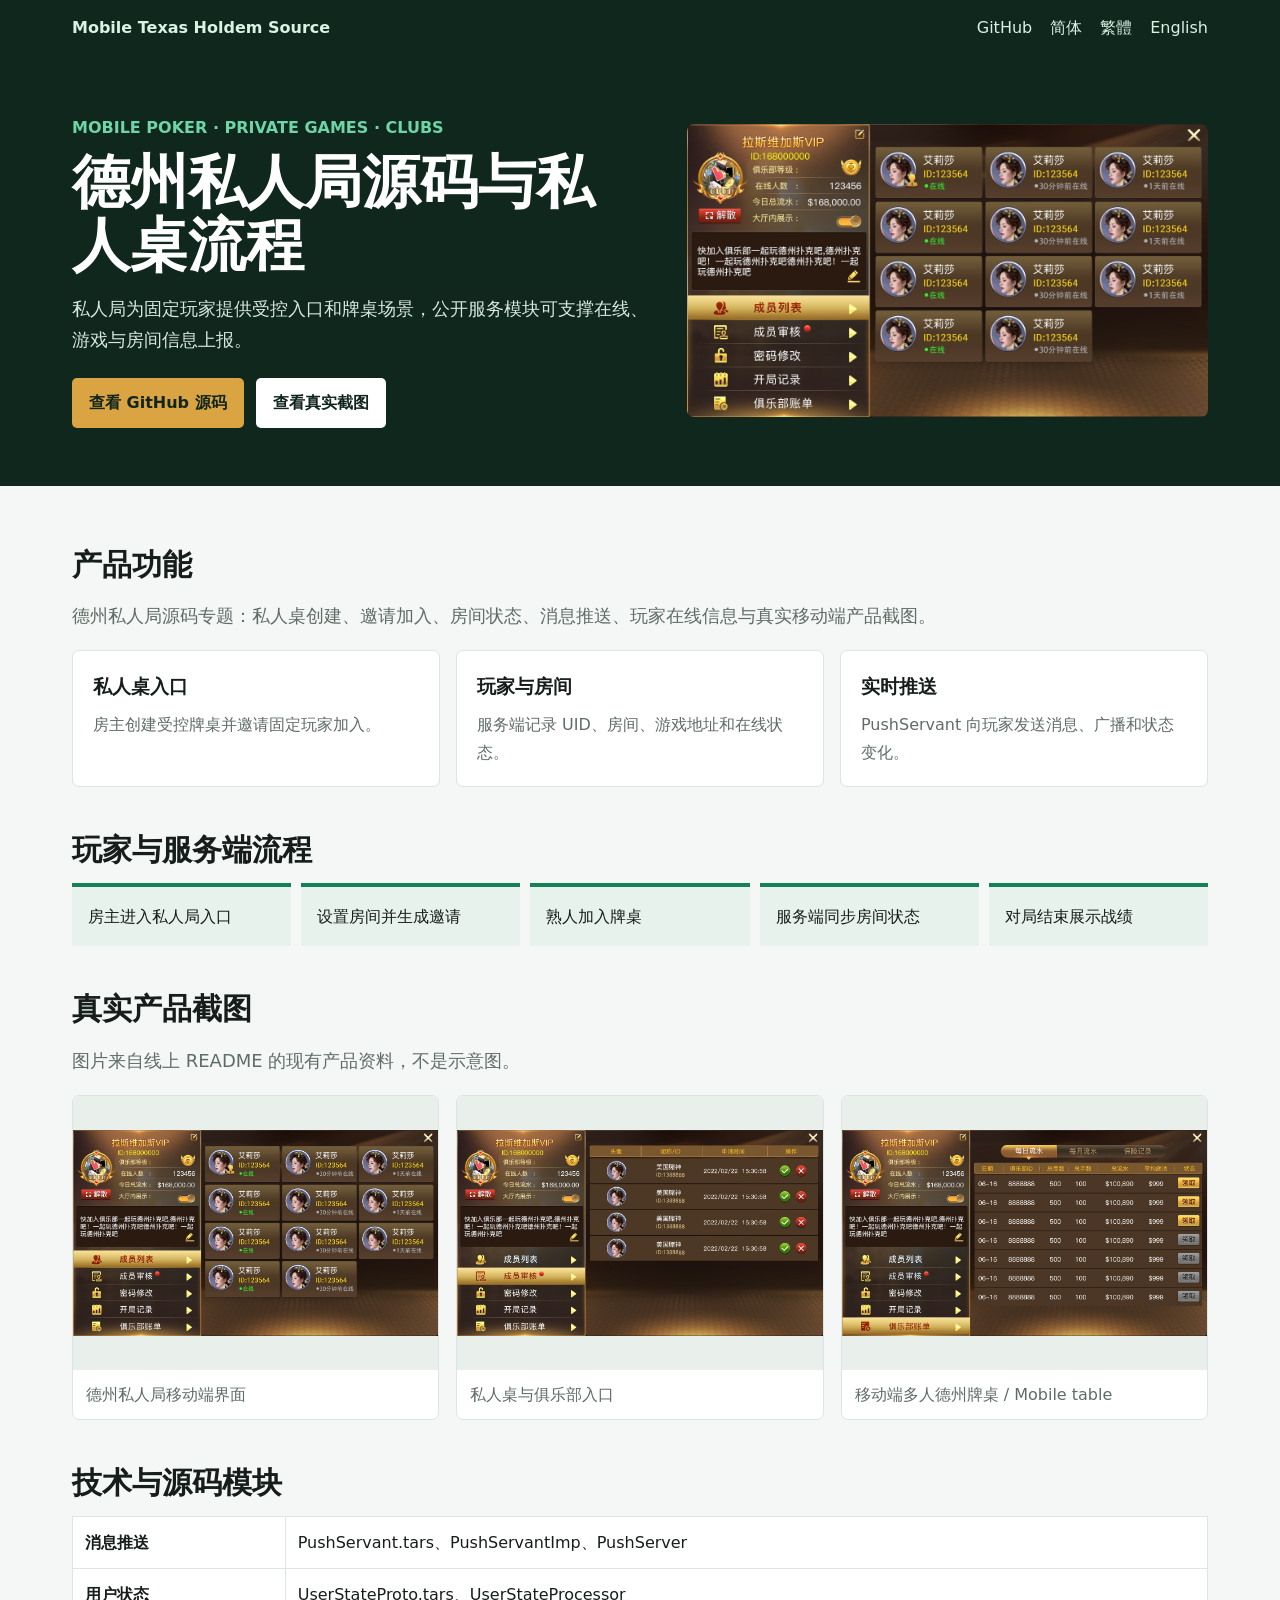
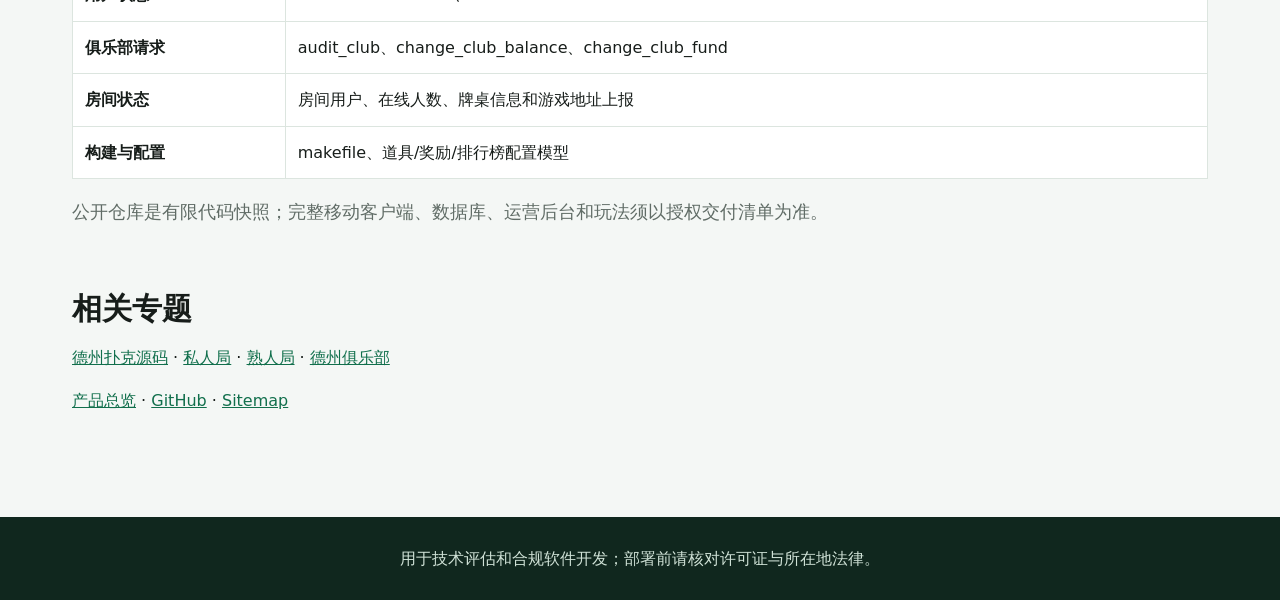
<file: docs/zh-cn/private-poker-game.html>
<!doctype html><html lang="zh-CN"><head><meta charset="utf-8"><meta name="viewport" content="width=device-width,initial-scale=1"><title>德州私人局源码｜私人桌、邀请与房间状态</title><meta name="description" content="德州私人局源码专题：私人桌创建、邀请加入、房间状态、消息推送、玩家在线信息与真实移动端产品截图。"><link rel="canonical" href="https://masterai-top.github.io/TexasHoldem-Poker-Mobile-Game-Source-Code/zh-cn/private-poker-game.html"><link rel="alternate" hreflang="zh-Hans" href="https://masterai-top.github.io/TexasHoldem-Poker-Mobile-Game-Source-Code/zh-cn/private-poker-game.html"><link rel="alternate" hreflang="zh-Hant" href="https://masterai-top.github.io/TexasHoldem-Poker-Mobile-Game-Source-Code/zh-tw/private-poker-game.html"><link rel="alternate" hreflang="en" href="https://masterai-top.github.io/TexasHoldem-Poker-Mobile-Game-Source-Code/en/private-club-poker-platform.html"><link rel="alternate" hreflang="x-default" href="https://masterai-top.github.io/TexasHoldem-Poker-Mobile-Game-Source-Code/"><meta property="og:type" content="website"><meta property="og:title" content="德州私人局源码｜私人桌、邀请与房间状态"><meta property="og:description" content="德州私人局源码专题：私人桌创建、邀请加入、房间状态、消息推送、玩家在线信息与真实移动端产品截图。"><meta property="og:image" content="https://masterai-top.github.io/TexasHoldem-Poker-Mobile-Game-Source-Code/assets/screenshots/mobile-poker-05.jpg"><link rel="stylesheet" href="../styles.css"><script type="application/ld+json">{"@context":"https://schema.org","@type":"TechArticle","headline":"德州私人局源码与私人桌流程","description":"德州私人局源码专题：私人桌创建、邀请加入、房间状态、消息推送、玩家在线信息与真实移动端产品截图。","url":"https://masterai-top.github.io/TexasHoldem-Poker-Mobile-Game-Source-Code/zh-cn/private-poker-game.html","image":["https://masterai-top.github.io/TexasHoldem-Poker-Mobile-Game-Source-Code/assets/screenshots/mobile-poker-05.jpg","https://masterai-top.github.io/TexasHoldem-Poker-Mobile-Game-Source-Code/assets/screenshots/mobile-poker-06.jpg"],"about":{"@type":"SoftwareSourceCode","name":"Texas Holdem Poker Mobile Game Source Code","codeRepository":"https://github.com/masterai-top/TexasHoldem-Poker-Mobile-Game-Source-Code","programmingLanguage":["C++","Tars"]}}</script></head><body><nav><div class="inner"><a class="brand" href="https://masterai-top.github.io/TexasHoldem-Poker-Mobile-Game-Source-Code/">Mobile Texas Holdem Source</a><a href="https://github.com/masterai-top/TexasHoldem-Poker-Mobile-Game-Source-Code">GitHub</a><a href="https://masterai-top.github.io/TexasHoldem-Poker-Mobile-Game-Source-Code/zh-cn/texas-holdem-source-code.html">简体</a><a href="https://masterai-top.github.io/TexasHoldem-Poker-Mobile-Game-Source-Code/zh-tw/texas-holdem-source-code.html">繁體</a><a href="https://masterai-top.github.io/TexasHoldem-Poker-Mobile-Game-Source-Code/en/texas-holdem-mobile-source-code.html">English</a></div></nav><header class="hero"><div class="inner"><div><div class="eyebrow">MOBILE POKER · PRIVATE GAMES · CLUBS</div><h1>德州私人局源码与私人桌流程</h1><p>私人局为固定玩家提供受控入口和牌桌场景，公开服务模块可支撑在线、游戏与房间信息上报。</p><div class="actions"><a class="button primary" href="https://github.com/masterai-top/TexasHoldem-Poker-Mobile-Game-Source-Code">查看 GitHub 源码</a><a class="button" href="#screens">查看真实截图</a></div></div><img src="../assets/screenshots/mobile-poker-05.jpg" alt="德州私人局移动端界面"></div></header><main><section><h2>产品功能</h2><p class="lead">德州私人局源码专题：私人桌创建、邀请加入、房间状态、消息推送、玩家在线信息与真实移动端产品截图。</p><div class="grid"><article class='card'><h3>私人桌入口</h3><p>房主创建受控牌桌并邀请固定玩家加入。</p></article>
<article class='card'><h3>玩家与房间</h3><p>服务端记录 UID、房间、游戏地址和在线状态。</p></article>
<article class='card'><h3>实时推送</h3><p>PushServant 向玩家发送消息、广播和状态变化。</p></article></div></section><section><h2>玩家与服务端流程</h2><div class="flow"><div>房主进入私人局入口</div>
<div>设置房间并生成邀请</div>
<div>熟人加入牌桌</div>
<div>服务端同步房间状态</div>
<div>对局结束展示战绩</div></div></section><section id="screens"><h2>真实产品截图</h2><p class="lead">图片来自线上 README 的现有产品资料，不是示意图。</p><div class="shots"><figure><img src="../assets/screenshots/mobile-poker-05.jpg" alt="德州私人局移动端界面" loading="lazy"><figcaption>德州私人局移动端界面</figcaption></figure><figure><img src="../assets/screenshots/mobile-poker-06.jpg" alt="私人桌与俱乐部入口" loading="lazy"><figcaption>私人桌与俱乐部入口</figcaption></figure><figure><img src="../assets/screenshots/mobile-poker-07.jpg" alt="Mobile multiplayer poker table" loading="lazy"><figcaption>移动端多人德州牌桌 / Mobile table</figcaption></figure></div></section><section><h2>技术与源码模块</h2><table><tbody><tr><th>消息推送</th><td>PushServant.tars、PushServantImp、PushServer</td></tr>
<tr><th>用户状态</th><td>UserStateProto.tars、UserStateProcessor</td></tr>
<tr><th>俱乐部请求</th><td>audit_club、change_club_balance、change_club_fund</td></tr>
<tr><th>房间状态</th><td>房间用户、在线人数、牌桌信息和游戏地址上报</td></tr>
<tr><th>构建与配置</th><td>makefile、道具/奖励/排行榜配置模型</td></tr></tbody></table><p class="lead">公开仓库是有限代码快照；完整移动客户端、数据库、运营后台和玩法须以授权交付清单为准。</p></section><section><h2>相关专题</h2><p><a href='https://masterai-top.github.io/TexasHoldem-Poker-Mobile-Game-Source-Code/zh-cn/texas-holdem-source-code.html'>德州扑克源码</a> · <a href='https://masterai-top.github.io/TexasHoldem-Poker-Mobile-Game-Source-Code/zh-cn/private-poker-game.html'>私人局</a> · <a href='https://masterai-top.github.io/TexasHoldem-Poker-Mobile-Game-Source-Code/zh-cn/friend-poker-game.html'>熟人局</a> · <a href='https://masterai-top.github.io/TexasHoldem-Poker-Mobile-Game-Source-Code/zh-cn/poker-club-mobile.html'>德州俱乐部</a></p><p><a href="https://masterai-top.github.io/TexasHoldem-Poker-Mobile-Game-Source-Code/">产品总览</a> · <a href="https://github.com/masterai-top/TexasHoldem-Poker-Mobile-Game-Source-Code">GitHub</a> · <a href="https://masterai-top.github.io/TexasHoldem-Poker-Mobile-Game-Source-Code/sitemap.xml">Sitemap</a></p></section></main><footer>用于技术评估和合规软件开发；部署前请核对许可证与所在地法律。</footer></body></html>
</file>
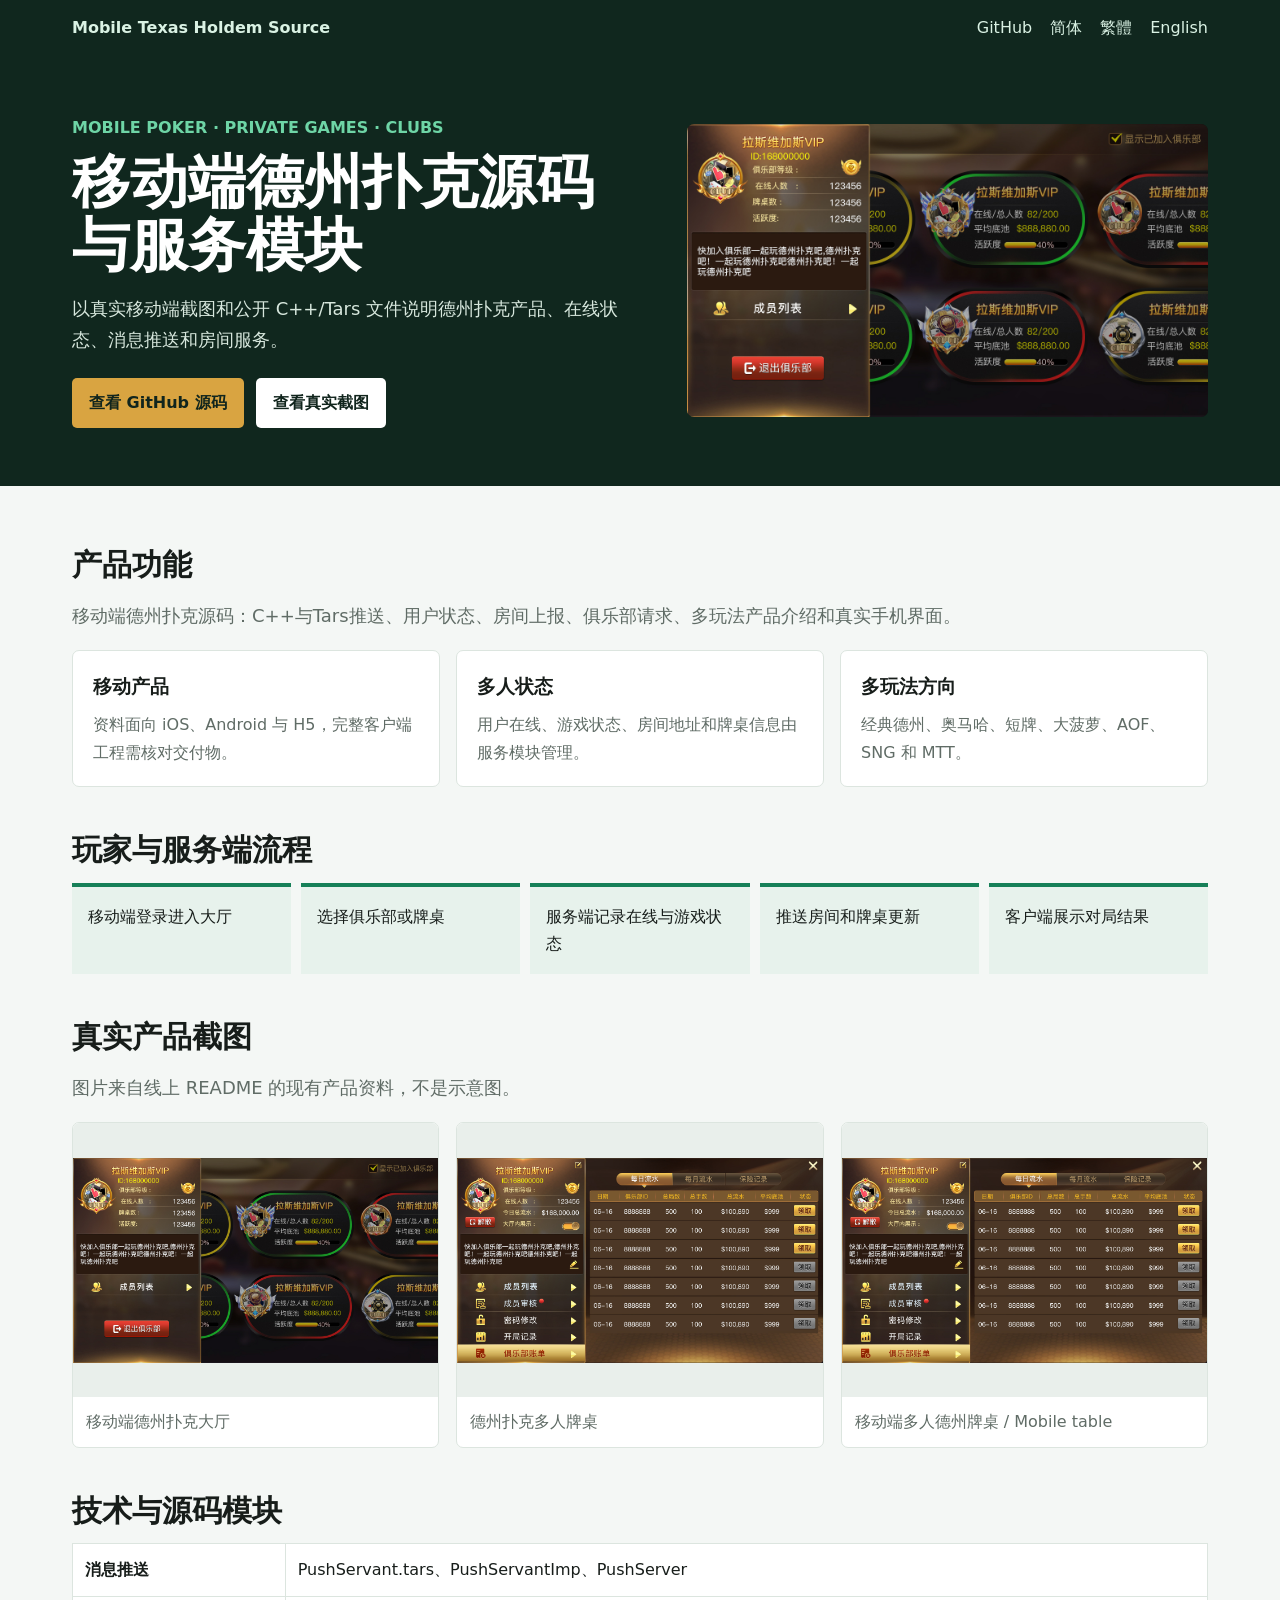
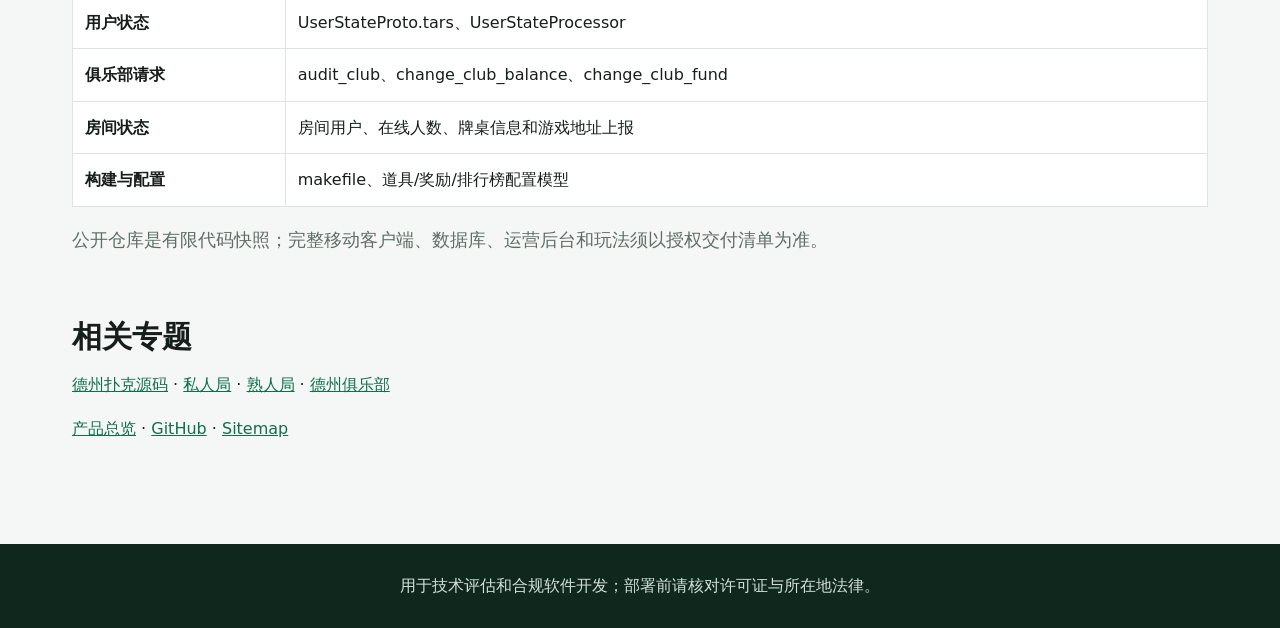
<file: docs/zh-cn/texas-holdem-source-code.html>
<!doctype html><html lang="zh-CN"><head><meta charset="utf-8"><meta name="viewport" content="width=device-width,initial-scale=1"><title>德州扑克源码｜移动端C++与Tars服务模块</title><meta name="description" content="移动端德州扑克源码：C++与Tars推送、用户状态、房间上报、俱乐部请求、多玩法产品介绍和真实手机界面。"><link rel="canonical" href="https://masterai-top.github.io/TexasHoldem-Poker-Mobile-Game-Source-Code/zh-cn/texas-holdem-source-code.html"><link rel="alternate" hreflang="zh-Hans" href="https://masterai-top.github.io/TexasHoldem-Poker-Mobile-Game-Source-Code/zh-cn/texas-holdem-source-code.html"><link rel="alternate" hreflang="zh-Hant" href="https://masterai-top.github.io/TexasHoldem-Poker-Mobile-Game-Source-Code/zh-tw/texas-holdem-source-code.html"><link rel="alternate" hreflang="en" href="https://masterai-top.github.io/TexasHoldem-Poker-Mobile-Game-Source-Code/en/texas-holdem-mobile-source-code.html"><link rel="alternate" hreflang="x-default" href="https://masterai-top.github.io/TexasHoldem-Poker-Mobile-Game-Source-Code/"><meta property="og:type" content="website"><meta property="og:title" content="德州扑克源码｜移动端C++与Tars服务模块"><meta property="og:description" content="移动端德州扑克源码：C++与Tars推送、用户状态、房间上报、俱乐部请求、多玩法产品介绍和真实手机界面。"><meta property="og:image" content="https://masterai-top.github.io/TexasHoldem-Poker-Mobile-Game-Source-Code/assets/screenshots/mobile-poker-08.jpg"><link rel="stylesheet" href="../styles.css"><script type="application/ld+json">{"@context":"https://schema.org","@type":"TechArticle","headline":"移动端德州扑克源码与服务模块","description":"移动端德州扑克源码：C++与Tars推送、用户状态、房间上报、俱乐部请求、多玩法产品介绍和真实手机界面。","url":"https://masterai-top.github.io/TexasHoldem-Poker-Mobile-Game-Source-Code/zh-cn/texas-holdem-source-code.html","image":["https://masterai-top.github.io/TexasHoldem-Poker-Mobile-Game-Source-Code/assets/screenshots/mobile-poker-08.jpg","https://masterai-top.github.io/TexasHoldem-Poker-Mobile-Game-Source-Code/assets/screenshots/mobile-poker-07.jpg"],"about":{"@type":"SoftwareSourceCode","name":"Texas Holdem Poker Mobile Game Source Code","codeRepository":"https://github.com/masterai-top/TexasHoldem-Poker-Mobile-Game-Source-Code","programmingLanguage":["C++","Tars"]}}</script></head><body><nav><div class="inner"><a class="brand" href="https://masterai-top.github.io/TexasHoldem-Poker-Mobile-Game-Source-Code/">Mobile Texas Holdem Source</a><a href="https://github.com/masterai-top/TexasHoldem-Poker-Mobile-Game-Source-Code">GitHub</a><a href="https://masterai-top.github.io/TexasHoldem-Poker-Mobile-Game-Source-Code/zh-cn/texas-holdem-source-code.html">简体</a><a href="https://masterai-top.github.io/TexasHoldem-Poker-Mobile-Game-Source-Code/zh-tw/texas-holdem-source-code.html">繁體</a><a href="https://masterai-top.github.io/TexasHoldem-Poker-Mobile-Game-Source-Code/en/texas-holdem-mobile-source-code.html">English</a></div></nav><header class="hero"><div class="inner"><div><div class="eyebrow">MOBILE POKER · PRIVATE GAMES · CLUBS</div><h1>移动端德州扑克源码与服务模块</h1><p>以真实移动端截图和公开 C++/Tars 文件说明德州扑克产品、在线状态、消息推送和房间服务。</p><div class="actions"><a class="button primary" href="https://github.com/masterai-top/TexasHoldem-Poker-Mobile-Game-Source-Code">查看 GitHub 源码</a><a class="button" href="#screens">查看真实截图</a></div></div><img src="../assets/screenshots/mobile-poker-08.jpg" alt="移动端德州扑克大厅"></div></header><main><section><h2>产品功能</h2><p class="lead">移动端德州扑克源码：C++与Tars推送、用户状态、房间上报、俱乐部请求、多玩法产品介绍和真实手机界面。</p><div class="grid"><article class='card'><h3>移动产品</h3><p>资料面向 iOS、Android 与 H5，完整客户端工程需核对交付物。</p></article>
<article class='card'><h3>多人状态</h3><p>用户在线、游戏状态、房间地址和牌桌信息由服务模块管理。</p></article>
<article class='card'><h3>多玩法方向</h3><p>经典德州、奥马哈、短牌、大菠萝、AOF、SNG 和 MTT。</p></article></div></section><section><h2>玩家与服务端流程</h2><div class="flow"><div>移动端登录进入大厅</div>
<div>选择俱乐部或牌桌</div>
<div>服务端记录在线与游戏状态</div>
<div>推送房间和牌桌更新</div>
<div>客户端展示对局结果</div></div></section><section id="screens"><h2>真实产品截图</h2><p class="lead">图片来自线上 README 的现有产品资料，不是示意图。</p><div class="shots"><figure><img src="../assets/screenshots/mobile-poker-08.jpg" alt="移动端德州扑克大厅" loading="lazy"><figcaption>移动端德州扑克大厅</figcaption></figure><figure><img src="../assets/screenshots/mobile-poker-07.jpg" alt="德州扑克多人牌桌" loading="lazy"><figcaption>德州扑克多人牌桌</figcaption></figure><figure><img src="../assets/screenshots/mobile-poker-07.jpg" alt="Mobile multiplayer poker table" loading="lazy"><figcaption>移动端多人德州牌桌 / Mobile table</figcaption></figure></div></section><section><h2>技术与源码模块</h2><table><tbody><tr><th>消息推送</th><td>PushServant.tars、PushServantImp、PushServer</td></tr>
<tr><th>用户状态</th><td>UserStateProto.tars、UserStateProcessor</td></tr>
<tr><th>俱乐部请求</th><td>audit_club、change_club_balance、change_club_fund</td></tr>
<tr><th>房间状态</th><td>房间用户、在线人数、牌桌信息和游戏地址上报</td></tr>
<tr><th>构建与配置</th><td>makefile、道具/奖励/排行榜配置模型</td></tr></tbody></table><p class="lead">公开仓库是有限代码快照；完整移动客户端、数据库、运营后台和玩法须以授权交付清单为准。</p></section><section><h2>相关专题</h2><p><a href='https://masterai-top.github.io/TexasHoldem-Poker-Mobile-Game-Source-Code/zh-cn/texas-holdem-source-code.html'>德州扑克源码</a> · <a href='https://masterai-top.github.io/TexasHoldem-Poker-Mobile-Game-Source-Code/zh-cn/private-poker-game.html'>私人局</a> · <a href='https://masterai-top.github.io/TexasHoldem-Poker-Mobile-Game-Source-Code/zh-cn/friend-poker-game.html'>熟人局</a> · <a href='https://masterai-top.github.io/TexasHoldem-Poker-Mobile-Game-Source-Code/zh-cn/poker-club-mobile.html'>德州俱乐部</a></p><p><a href="https://masterai-top.github.io/TexasHoldem-Poker-Mobile-Game-Source-Code/">产品总览</a> · <a href="https://github.com/masterai-top/TexasHoldem-Poker-Mobile-Game-Source-Code">GitHub</a> · <a href="https://masterai-top.github.io/TexasHoldem-Poker-Mobile-Game-Source-Code/sitemap.xml">Sitemap</a></p></section></main><footer>用于技术评估和合规软件开发；部署前请核对许可证与所在地法律。</footer></body></html>
</file>
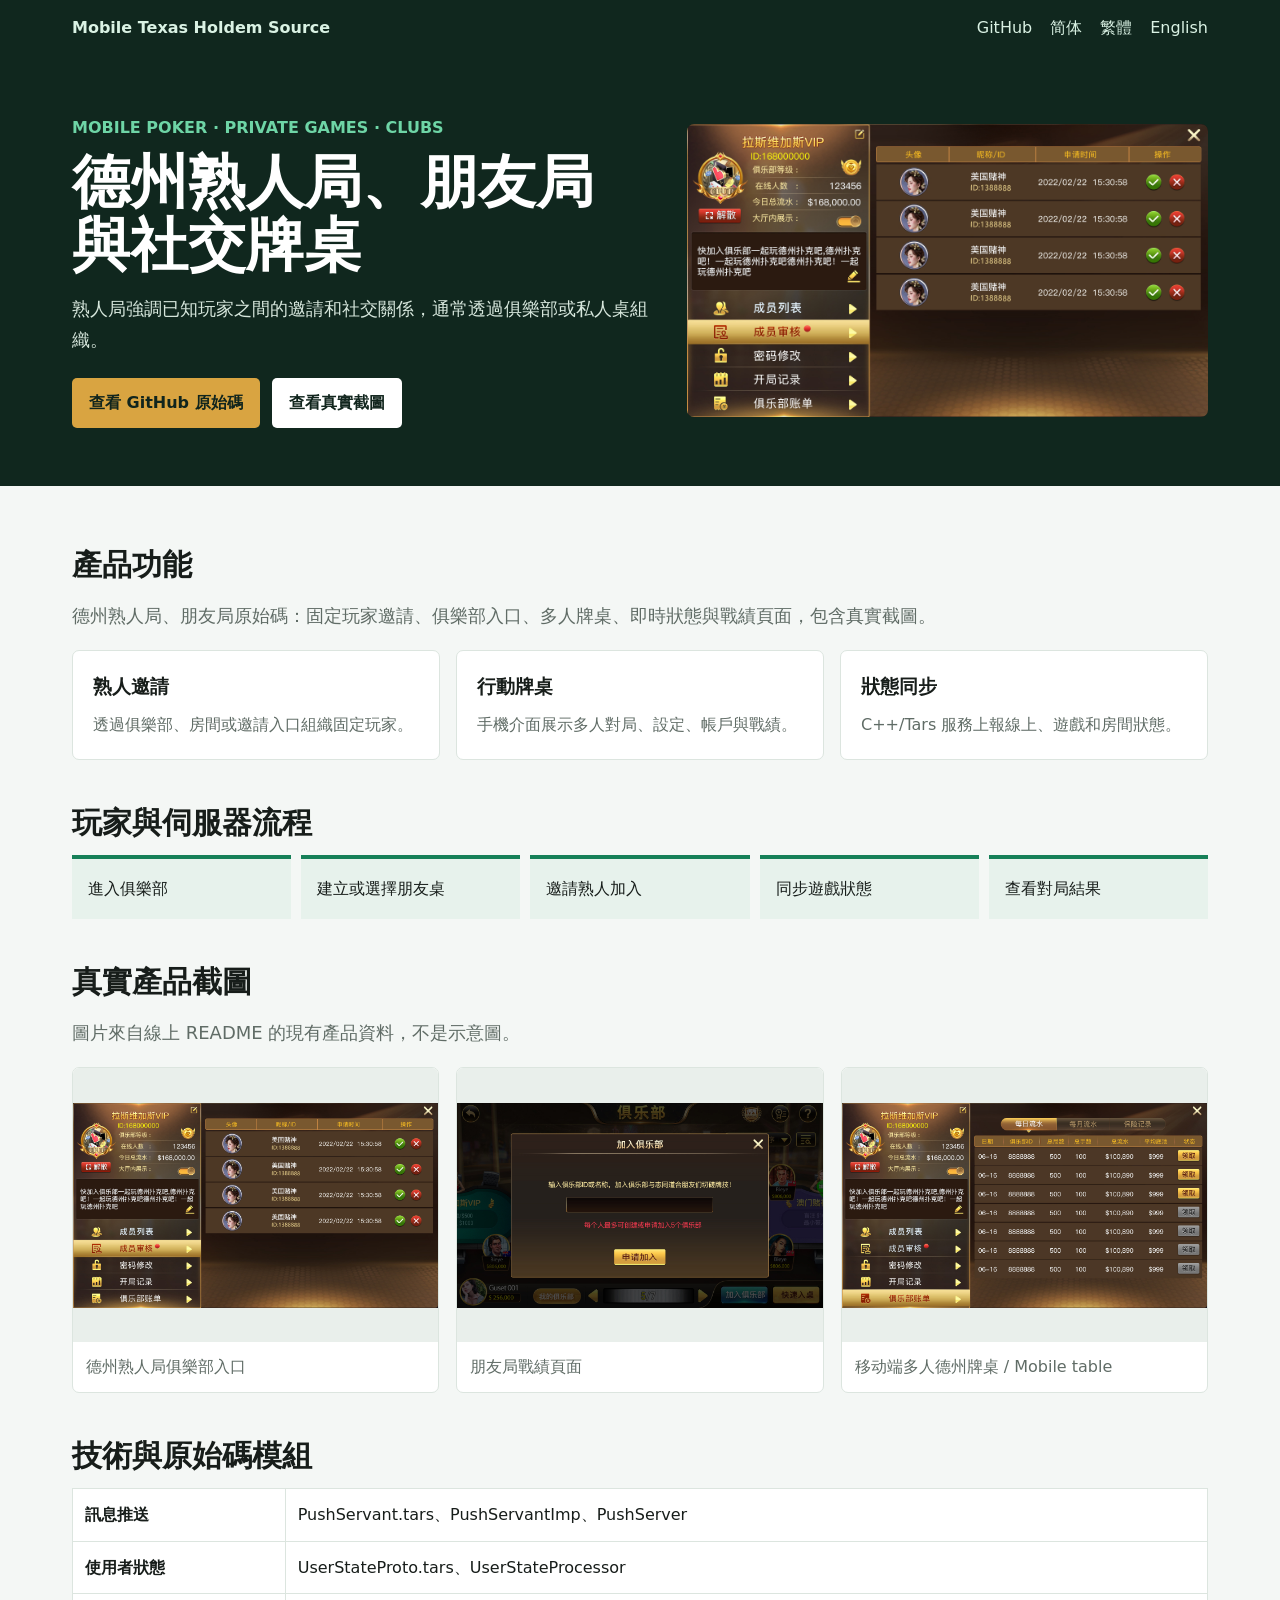
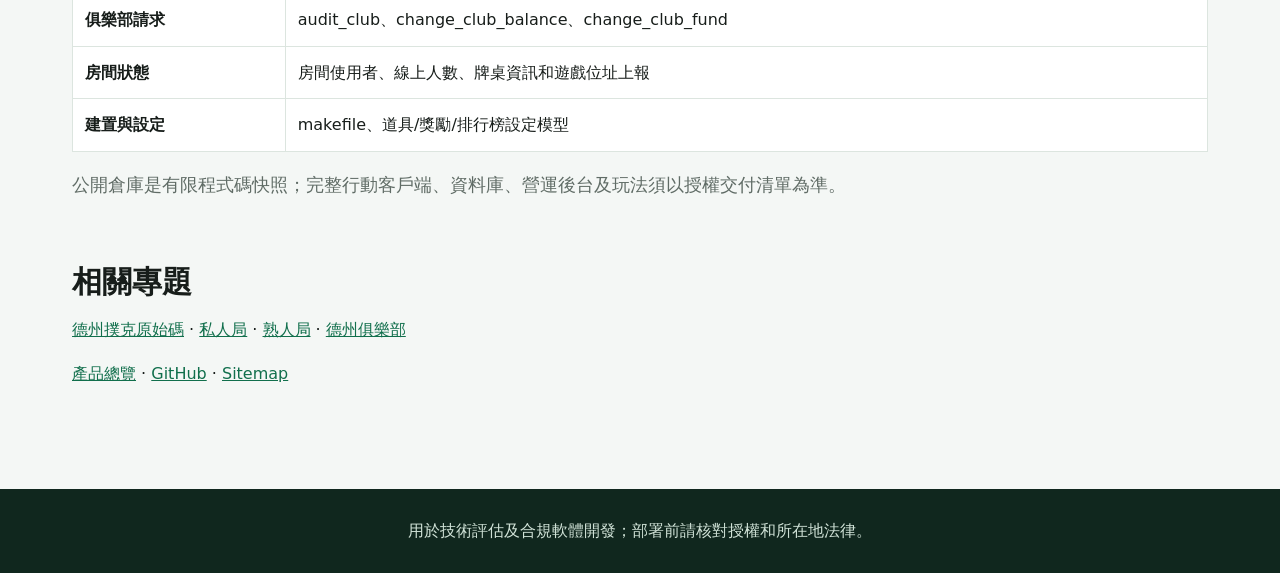
<file: docs/zh-tw/friend-poker-game.html>
<!doctype html><html lang="zh-Hant"><head><meta charset="utf-8"><meta name="viewport" content="width=device-width,initial-scale=1"><title>德州熟人局與朋友局原始碼｜行動社交牌桌</title><meta name="description" content="德州熟人局、朋友局原始碼：固定玩家邀請、俱樂部入口、多人牌桌、即時狀態與戰績頁面，包含真實截圖。"><link rel="canonical" href="https://masterai-top.github.io/TexasHoldem-Poker-Mobile-Game-Source-Code/zh-tw/friend-poker-game.html"><link rel="alternate" hreflang="zh-Hans" href="https://masterai-top.github.io/TexasHoldem-Poker-Mobile-Game-Source-Code/zh-cn/friend-poker-game.html"><link rel="alternate" hreflang="zh-Hant" href="https://masterai-top.github.io/TexasHoldem-Poker-Mobile-Game-Source-Code/zh-tw/friend-poker-game.html"><link rel="alternate" hreflang="en" href="https://masterai-top.github.io/TexasHoldem-Poker-Mobile-Game-Source-Code/en/private-club-poker-platform.html"><link rel="alternate" hreflang="x-default" href="https://masterai-top.github.io/TexasHoldem-Poker-Mobile-Game-Source-Code/"><meta property="og:type" content="website"><meta property="og:title" content="德州熟人局與朋友局原始碼｜行動社交牌桌"><meta property="og:description" content="德州熟人局、朋友局原始碼：固定玩家邀請、俱樂部入口、多人牌桌、即時狀態與戰績頁面，包含真實截圖。"><meta property="og:image" content="https://masterai-top.github.io/TexasHoldem-Poker-Mobile-Game-Source-Code/assets/screenshots/mobile-poker-06.jpg"><link rel="stylesheet" href="../styles.css"><script type="application/ld+json">{"@context":"https://schema.org","@type":"TechArticle","headline":"德州熟人局、朋友局與社交牌桌","description":"德州熟人局、朋友局原始碼：固定玩家邀請、俱樂部入口、多人牌桌、即時狀態與戰績頁面，包含真實截圖。","url":"https://masterai-top.github.io/TexasHoldem-Poker-Mobile-Game-Source-Code/zh-tw/friend-poker-game.html","image":["https://masterai-top.github.io/TexasHoldem-Poker-Mobile-Game-Source-Code/assets/screenshots/mobile-poker-06.jpg","https://masterai-top.github.io/TexasHoldem-Poker-Mobile-Game-Source-Code/assets/screenshots/mobile-poker-03.jpg"],"about":{"@type":"SoftwareSourceCode","name":"Texas Holdem Poker Mobile Game Source Code","codeRepository":"https://github.com/masterai-top/TexasHoldem-Poker-Mobile-Game-Source-Code","programmingLanguage":["C++","Tars"]}}</script></head><body><nav><div class="inner"><a class="brand" href="https://masterai-top.github.io/TexasHoldem-Poker-Mobile-Game-Source-Code/">Mobile Texas Holdem Source</a><a href="https://github.com/masterai-top/TexasHoldem-Poker-Mobile-Game-Source-Code">GitHub</a><a href="https://masterai-top.github.io/TexasHoldem-Poker-Mobile-Game-Source-Code/zh-cn/texas-holdem-source-code.html">简体</a><a href="https://masterai-top.github.io/TexasHoldem-Poker-Mobile-Game-Source-Code/zh-tw/texas-holdem-source-code.html">繁體</a><a href="https://masterai-top.github.io/TexasHoldem-Poker-Mobile-Game-Source-Code/en/texas-holdem-mobile-source-code.html">English</a></div></nav><header class="hero"><div class="inner"><div><div class="eyebrow">MOBILE POKER · PRIVATE GAMES · CLUBS</div><h1>德州熟人局、朋友局與社交牌桌</h1><p>熟人局強調已知玩家之間的邀請和社交關係，通常透過俱樂部或私人桌組織。</p><div class="actions"><a class="button primary" href="https://github.com/masterai-top/TexasHoldem-Poker-Mobile-Game-Source-Code">查看 GitHub 原始碼</a><a class="button" href="#screens">查看真實截圖</a></div></div><img src="../assets/screenshots/mobile-poker-06.jpg" alt="德州熟人局俱樂部入口"></div></header><main><section><h2>產品功能</h2><p class="lead">德州熟人局、朋友局原始碼：固定玩家邀請、俱樂部入口、多人牌桌、即時狀態與戰績頁面，包含真實截圖。</p><div class="grid"><article class='card'><h3>熟人邀請</h3><p>透過俱樂部、房間或邀請入口組織固定玩家。</p></article>
<article class='card'><h3>行動牌桌</h3><p>手機介面展示多人對局、設定、帳戶與戰績。</p></article>
<article class='card'><h3>狀態同步</h3><p>C++/Tars 服務上報線上、遊戲和房間狀態。</p></article></div></section><section><h2>玩家與伺服器流程</h2><div class="flow"><div>進入俱樂部</div>
<div>建立或選擇朋友桌</div>
<div>邀請熟人加入</div>
<div>同步遊戲狀態</div>
<div>查看對局結果</div></div></section><section id="screens"><h2>真實產品截圖</h2><p class="lead">圖片來自線上 README 的現有產品資料，不是示意圖。</p><div class="shots"><figure><img src="../assets/screenshots/mobile-poker-06.jpg" alt="德州熟人局俱樂部入口" loading="lazy"><figcaption>德州熟人局俱樂部入口</figcaption></figure><figure><img src="../assets/screenshots/mobile-poker-03.jpg" alt="朋友局戰績頁面" loading="lazy"><figcaption>朋友局戰績頁面</figcaption></figure><figure><img src="../assets/screenshots/mobile-poker-07.jpg" alt="Mobile multiplayer poker table" loading="lazy"><figcaption>移动端多人德州牌桌 / Mobile table</figcaption></figure></div></section><section><h2>技術與原始碼模組</h2><table><tbody><tr><th>訊息推送</th><td>PushServant.tars、PushServantImp、PushServer</td></tr>
<tr><th>使用者狀態</th><td>UserStateProto.tars、UserStateProcessor</td></tr>
<tr><th>俱樂部請求</th><td>audit_club、change_club_balance、change_club_fund</td></tr>
<tr><th>房間狀態</th><td>房間使用者、線上人數、牌桌資訊和遊戲位址上報</td></tr>
<tr><th>建置與設定</th><td>makefile、道具/獎勵/排行榜設定模型</td></tr></tbody></table><p class="lead">公開倉庫是有限程式碼快照；完整行動客戶端、資料庫、營運後台及玩法須以授權交付清單為準。</p></section><section><h2>相關專題</h2><p><a href='https://masterai-top.github.io/TexasHoldem-Poker-Mobile-Game-Source-Code/zh-tw/texas-holdem-source-code.html'>德州撲克原始碼</a> · <a href='https://masterai-top.github.io/TexasHoldem-Poker-Mobile-Game-Source-Code/zh-tw/private-poker-game.html'>私人局</a> · <a href='https://masterai-top.github.io/TexasHoldem-Poker-Mobile-Game-Source-Code/zh-tw/friend-poker-game.html'>熟人局</a> · <a href='https://masterai-top.github.io/TexasHoldem-Poker-Mobile-Game-Source-Code/zh-tw/poker-club-mobile.html'>德州俱樂部</a></p><p><a href="https://masterai-top.github.io/TexasHoldem-Poker-Mobile-Game-Source-Code/">產品總覽</a> · <a href="https://github.com/masterai-top/TexasHoldem-Poker-Mobile-Game-Source-Code">GitHub</a> · <a href="https://masterai-top.github.io/TexasHoldem-Poker-Mobile-Game-Source-Code/sitemap.xml">Sitemap</a></p></section></main><footer>用於技術評估及合規軟體開發；部署前請核對授權和所在地法律。</footer></body></html>
</file>
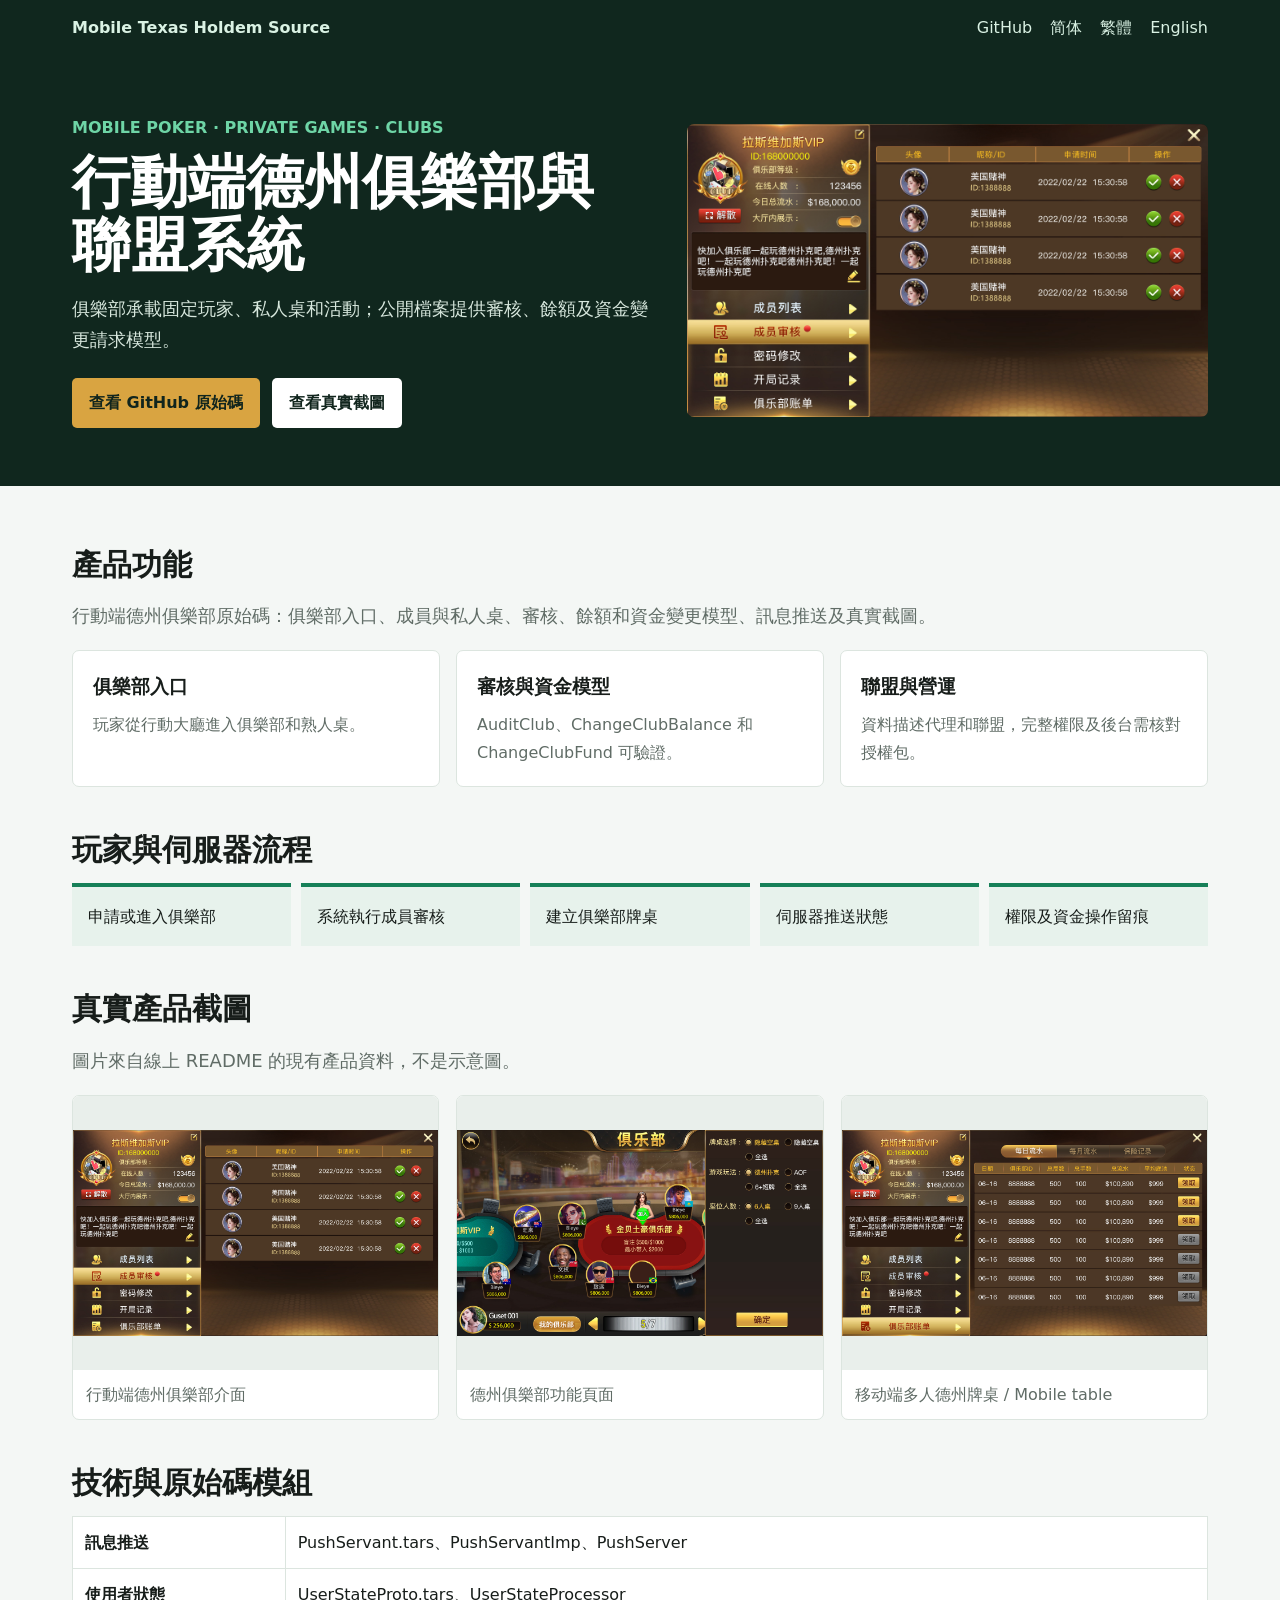
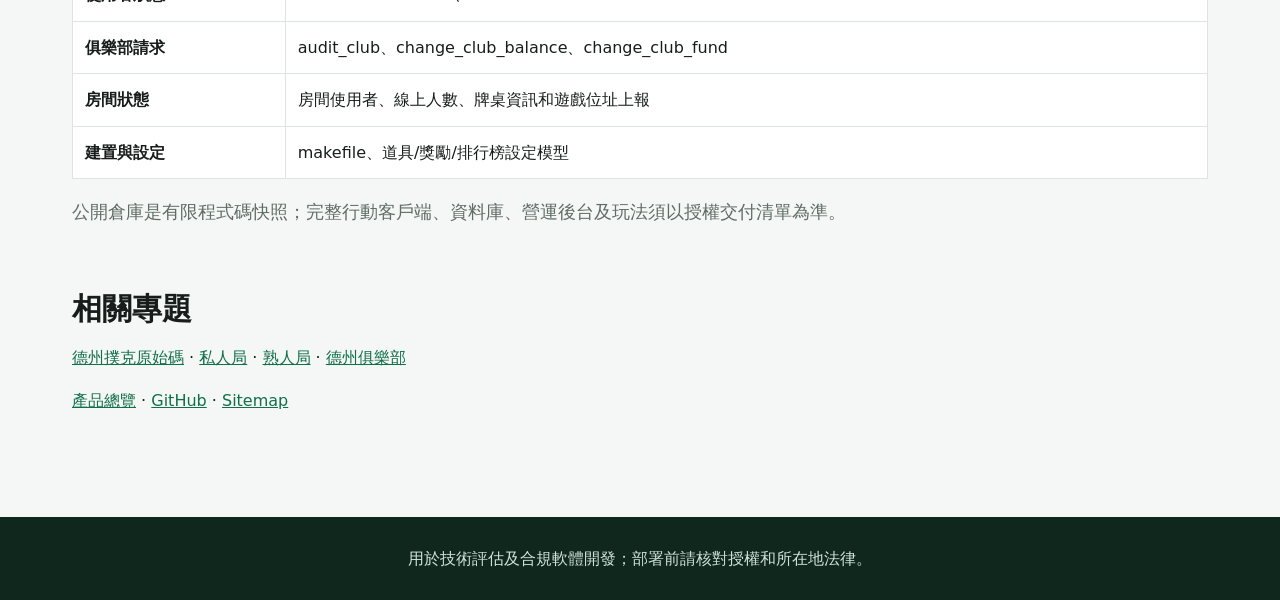
<file: docs/zh-tw/poker-club-mobile.html>
<!doctype html><html lang="zh-Hant"><head><meta charset="utf-8"><meta name="viewport" content="width=device-width,initial-scale=1"><title>行動端德州俱樂部原始碼｜聯盟、審核與資金請求</title><meta name="description" content="行動端德州俱樂部原始碼：俱樂部入口、成員與私人桌、審核、餘額和資金變更模型、訊息推送及真實截圖。"><link rel="canonical" href="https://masterai-top.github.io/TexasHoldem-Poker-Mobile-Game-Source-Code/zh-tw/poker-club-mobile.html"><link rel="alternate" hreflang="zh-Hans" href="https://masterai-top.github.io/TexasHoldem-Poker-Mobile-Game-Source-Code/zh-cn/poker-club-mobile.html"><link rel="alternate" hreflang="zh-Hant" href="https://masterai-top.github.io/TexasHoldem-Poker-Mobile-Game-Source-Code/zh-tw/poker-club-mobile.html"><link rel="alternate" hreflang="en" href="https://masterai-top.github.io/TexasHoldem-Poker-Mobile-Game-Source-Code/en/private-club-poker-platform.html"><link rel="alternate" hreflang="x-default" href="https://masterai-top.github.io/TexasHoldem-Poker-Mobile-Game-Source-Code/"><meta property="og:type" content="website"><meta property="og:title" content="行動端德州俱樂部原始碼｜聯盟、審核與資金請求"><meta property="og:description" content="行動端德州俱樂部原始碼：俱樂部入口、成員與私人桌、審核、餘額和資金變更模型、訊息推送及真實截圖。"><meta property="og:image" content="https://masterai-top.github.io/TexasHoldem-Poker-Mobile-Game-Source-Code/assets/screenshots/mobile-poker-06.jpg"><link rel="stylesheet" href="../styles.css"><script type="application/ld+json">{"@context":"https://schema.org","@type":"TechArticle","headline":"行動端德州俱樂部與聯盟系統","description":"行動端德州俱樂部原始碼：俱樂部入口、成員與私人桌、審核、餘額和資金變更模型、訊息推送及真實截圖。","url":"https://masterai-top.github.io/TexasHoldem-Poker-Mobile-Game-Source-Code/zh-tw/poker-club-mobile.html","image":["https://masterai-top.github.io/TexasHoldem-Poker-Mobile-Game-Source-Code/assets/screenshots/mobile-poker-06.jpg","https://masterai-top.github.io/TexasHoldem-Poker-Mobile-Game-Source-Code/assets/screenshots/mobile-poker-02.jpg"],"about":{"@type":"SoftwareSourceCode","name":"Texas Holdem Poker Mobile Game Source Code","codeRepository":"https://github.com/masterai-top/TexasHoldem-Poker-Mobile-Game-Source-Code","programmingLanguage":["C++","Tars"]}}</script></head><body><nav><div class="inner"><a class="brand" href="https://masterai-top.github.io/TexasHoldem-Poker-Mobile-Game-Source-Code/">Mobile Texas Holdem Source</a><a href="https://github.com/masterai-top/TexasHoldem-Poker-Mobile-Game-Source-Code">GitHub</a><a href="https://masterai-top.github.io/TexasHoldem-Poker-Mobile-Game-Source-Code/zh-cn/texas-holdem-source-code.html">简体</a><a href="https://masterai-top.github.io/TexasHoldem-Poker-Mobile-Game-Source-Code/zh-tw/texas-holdem-source-code.html">繁體</a><a href="https://masterai-top.github.io/TexasHoldem-Poker-Mobile-Game-Source-Code/en/texas-holdem-mobile-source-code.html">English</a></div></nav><header class="hero"><div class="inner"><div><div class="eyebrow">MOBILE POKER · PRIVATE GAMES · CLUBS</div><h1>行動端德州俱樂部與聯盟系統</h1><p>俱樂部承載固定玩家、私人桌和活動；公開檔案提供審核、餘額及資金變更請求模型。</p><div class="actions"><a class="button primary" href="https://github.com/masterai-top/TexasHoldem-Poker-Mobile-Game-Source-Code">查看 GitHub 原始碼</a><a class="button" href="#screens">查看真實截圖</a></div></div><img src="../assets/screenshots/mobile-poker-06.jpg" alt="行動端德州俱樂部介面"></div></header><main><section><h2>產品功能</h2><p class="lead">行動端德州俱樂部原始碼：俱樂部入口、成員與私人桌、審核、餘額和資金變更模型、訊息推送及真實截圖。</p><div class="grid"><article class='card'><h3>俱樂部入口</h3><p>玩家從行動大廳進入俱樂部和熟人桌。</p></article>
<article class='card'><h3>審核與資金模型</h3><p>AuditClub、ChangeClubBalance 和 ChangeClubFund 可驗證。</p></article>
<article class='card'><h3>聯盟與營運</h3><p>資料描述代理和聯盟，完整權限及後台需核對授權包。</p></article></div></section><section><h2>玩家與伺服器流程</h2><div class="flow"><div>申請或進入俱樂部</div>
<div>系統執行成員審核</div>
<div>建立俱樂部牌桌</div>
<div>伺服器推送狀態</div>
<div>權限及資金操作留痕</div></div></section><section id="screens"><h2>真實產品截圖</h2><p class="lead">圖片來自線上 README 的現有產品資料，不是示意圖。</p><div class="shots"><figure><img src="../assets/screenshots/mobile-poker-06.jpg" alt="行動端德州俱樂部介面" loading="lazy"><figcaption>行動端德州俱樂部介面</figcaption></figure><figure><img src="../assets/screenshots/mobile-poker-02.jpg" alt="德州俱樂部功能頁面" loading="lazy"><figcaption>德州俱樂部功能頁面</figcaption></figure><figure><img src="../assets/screenshots/mobile-poker-07.jpg" alt="Mobile multiplayer poker table" loading="lazy"><figcaption>移动端多人德州牌桌 / Mobile table</figcaption></figure></div></section><section><h2>技術與原始碼模組</h2><table><tbody><tr><th>訊息推送</th><td>PushServant.tars、PushServantImp、PushServer</td></tr>
<tr><th>使用者狀態</th><td>UserStateProto.tars、UserStateProcessor</td></tr>
<tr><th>俱樂部請求</th><td>audit_club、change_club_balance、change_club_fund</td></tr>
<tr><th>房間狀態</th><td>房間使用者、線上人數、牌桌資訊和遊戲位址上報</td></tr>
<tr><th>建置與設定</th><td>makefile、道具/獎勵/排行榜設定模型</td></tr></tbody></table><p class="lead">公開倉庫是有限程式碼快照；完整行動客戶端、資料庫、營運後台及玩法須以授權交付清單為準。</p></section><section><h2>相關專題</h2><p><a href='https://masterai-top.github.io/TexasHoldem-Poker-Mobile-Game-Source-Code/zh-tw/texas-holdem-source-code.html'>德州撲克原始碼</a> · <a href='https://masterai-top.github.io/TexasHoldem-Poker-Mobile-Game-Source-Code/zh-tw/private-poker-game.html'>私人局</a> · <a href='https://masterai-top.github.io/TexasHoldem-Poker-Mobile-Game-Source-Code/zh-tw/friend-poker-game.html'>熟人局</a> · <a href='https://masterai-top.github.io/TexasHoldem-Poker-Mobile-Game-Source-Code/zh-tw/poker-club-mobile.html'>德州俱樂部</a></p><p><a href="https://masterai-top.github.io/TexasHoldem-Poker-Mobile-Game-Source-Code/">產品總覽</a> · <a href="https://github.com/masterai-top/TexasHoldem-Poker-Mobile-Game-Source-Code">GitHub</a> · <a href="https://masterai-top.github.io/TexasHoldem-Poker-Mobile-Game-Source-Code/sitemap.xml">Sitemap</a></p></section></main><footer>用於技術評估及合規軟體開發；部署前請核對授權和所在地法律。</footer></body></html>
</file>
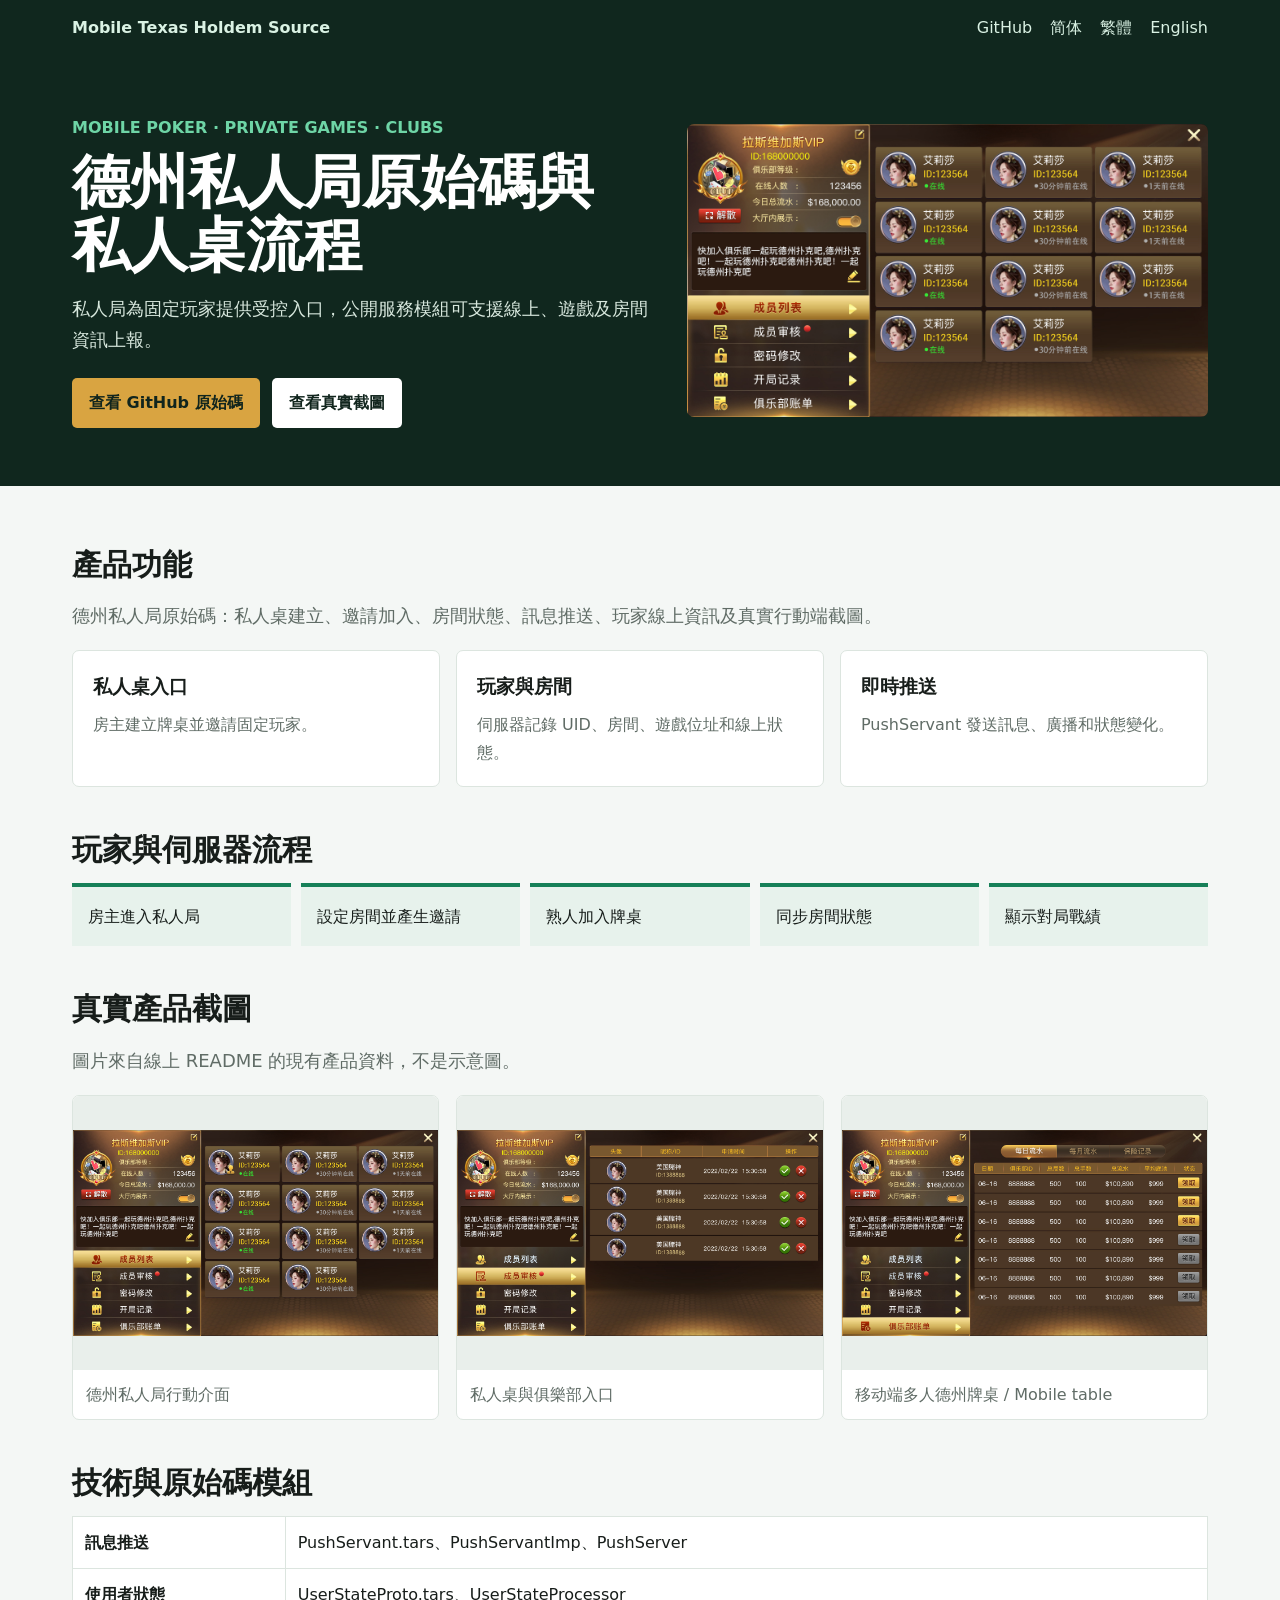
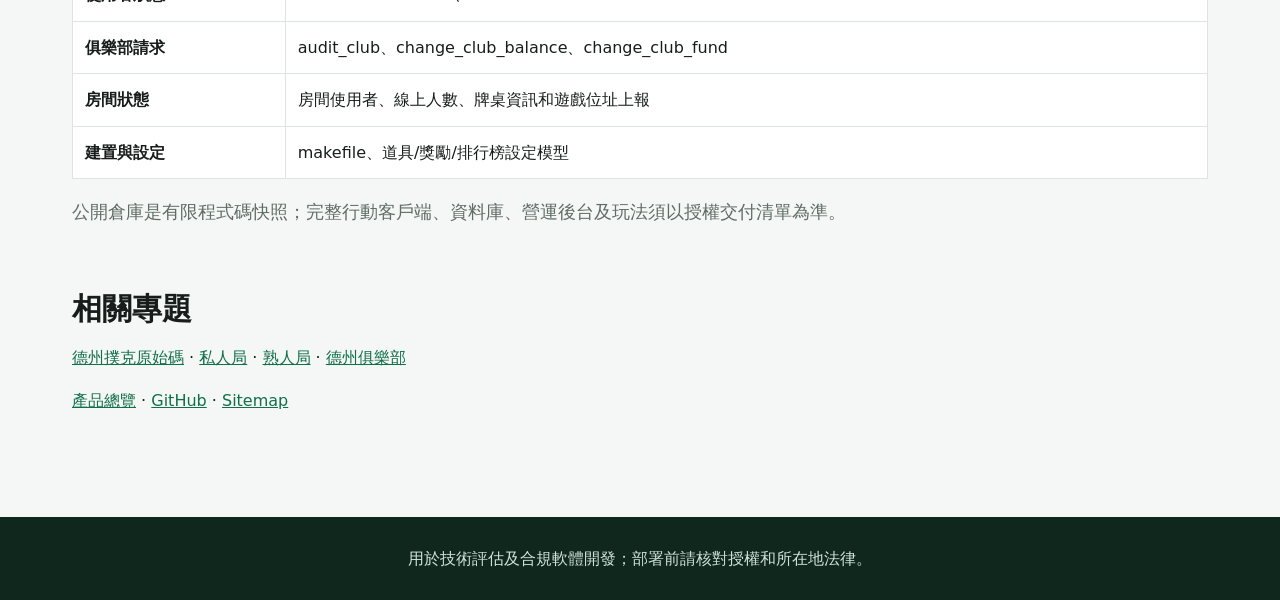
<file: docs/zh-tw/private-poker-game.html>
<!doctype html><html lang="zh-Hant"><head><meta charset="utf-8"><meta name="viewport" content="width=device-width,initial-scale=1"><title>德州私人局原始碼｜私人桌、邀請與房間狀態</title><meta name="description" content="德州私人局原始碼：私人桌建立、邀請加入、房間狀態、訊息推送、玩家線上資訊及真實行動端截圖。"><link rel="canonical" href="https://masterai-top.github.io/TexasHoldem-Poker-Mobile-Game-Source-Code/zh-tw/private-poker-game.html"><link rel="alternate" hreflang="zh-Hans" href="https://masterai-top.github.io/TexasHoldem-Poker-Mobile-Game-Source-Code/zh-cn/private-poker-game.html"><link rel="alternate" hreflang="zh-Hant" href="https://masterai-top.github.io/TexasHoldem-Poker-Mobile-Game-Source-Code/zh-tw/private-poker-game.html"><link rel="alternate" hreflang="en" href="https://masterai-top.github.io/TexasHoldem-Poker-Mobile-Game-Source-Code/en/private-club-poker-platform.html"><link rel="alternate" hreflang="x-default" href="https://masterai-top.github.io/TexasHoldem-Poker-Mobile-Game-Source-Code/"><meta property="og:type" content="website"><meta property="og:title" content="德州私人局原始碼｜私人桌、邀請與房間狀態"><meta property="og:description" content="德州私人局原始碼：私人桌建立、邀請加入、房間狀態、訊息推送、玩家線上資訊及真實行動端截圖。"><meta property="og:image" content="https://masterai-top.github.io/TexasHoldem-Poker-Mobile-Game-Source-Code/assets/screenshots/mobile-poker-05.jpg"><link rel="stylesheet" href="../styles.css"><script type="application/ld+json">{"@context":"https://schema.org","@type":"TechArticle","headline":"德州私人局原始碼與私人桌流程","description":"德州私人局原始碼：私人桌建立、邀請加入、房間狀態、訊息推送、玩家線上資訊及真實行動端截圖。","url":"https://masterai-top.github.io/TexasHoldem-Poker-Mobile-Game-Source-Code/zh-tw/private-poker-game.html","image":["https://masterai-top.github.io/TexasHoldem-Poker-Mobile-Game-Source-Code/assets/screenshots/mobile-poker-05.jpg","https://masterai-top.github.io/TexasHoldem-Poker-Mobile-Game-Source-Code/assets/screenshots/mobile-poker-06.jpg"],"about":{"@type":"SoftwareSourceCode","name":"Texas Holdem Poker Mobile Game Source Code","codeRepository":"https://github.com/masterai-top/TexasHoldem-Poker-Mobile-Game-Source-Code","programmingLanguage":["C++","Tars"]}}</script></head><body><nav><div class="inner"><a class="brand" href="https://masterai-top.github.io/TexasHoldem-Poker-Mobile-Game-Source-Code/">Mobile Texas Holdem Source</a><a href="https://github.com/masterai-top/TexasHoldem-Poker-Mobile-Game-Source-Code">GitHub</a><a href="https://masterai-top.github.io/TexasHoldem-Poker-Mobile-Game-Source-Code/zh-cn/texas-holdem-source-code.html">简体</a><a href="https://masterai-top.github.io/TexasHoldem-Poker-Mobile-Game-Source-Code/zh-tw/texas-holdem-source-code.html">繁體</a><a href="https://masterai-top.github.io/TexasHoldem-Poker-Mobile-Game-Source-Code/en/texas-holdem-mobile-source-code.html">English</a></div></nav><header class="hero"><div class="inner"><div><div class="eyebrow">MOBILE POKER · PRIVATE GAMES · CLUBS</div><h1>德州私人局原始碼與私人桌流程</h1><p>私人局為固定玩家提供受控入口，公開服務模組可支援線上、遊戲及房間資訊上報。</p><div class="actions"><a class="button primary" href="https://github.com/masterai-top/TexasHoldem-Poker-Mobile-Game-Source-Code">查看 GitHub 原始碼</a><a class="button" href="#screens">查看真實截圖</a></div></div><img src="../assets/screenshots/mobile-poker-05.jpg" alt="德州私人局行動介面"></div></header><main><section><h2>產品功能</h2><p class="lead">德州私人局原始碼：私人桌建立、邀請加入、房間狀態、訊息推送、玩家線上資訊及真實行動端截圖。</p><div class="grid"><article class='card'><h3>私人桌入口</h3><p>房主建立牌桌並邀請固定玩家。</p></article>
<article class='card'><h3>玩家與房間</h3><p>伺服器記錄 UID、房間、遊戲位址和線上狀態。</p></article>
<article class='card'><h3>即時推送</h3><p>PushServant 發送訊息、廣播和狀態變化。</p></article></div></section><section><h2>玩家與伺服器流程</h2><div class="flow"><div>房主進入私人局</div>
<div>設定房間並產生邀請</div>
<div>熟人加入牌桌</div>
<div>同步房間狀態</div>
<div>顯示對局戰績</div></div></section><section id="screens"><h2>真實產品截圖</h2><p class="lead">圖片來自線上 README 的現有產品資料，不是示意圖。</p><div class="shots"><figure><img src="../assets/screenshots/mobile-poker-05.jpg" alt="德州私人局行動介面" loading="lazy"><figcaption>德州私人局行動介面</figcaption></figure><figure><img src="../assets/screenshots/mobile-poker-06.jpg" alt="私人桌與俱樂部入口" loading="lazy"><figcaption>私人桌與俱樂部入口</figcaption></figure><figure><img src="../assets/screenshots/mobile-poker-07.jpg" alt="Mobile multiplayer poker table" loading="lazy"><figcaption>移动端多人德州牌桌 / Mobile table</figcaption></figure></div></section><section><h2>技術與原始碼模組</h2><table><tbody><tr><th>訊息推送</th><td>PushServant.tars、PushServantImp、PushServer</td></tr>
<tr><th>使用者狀態</th><td>UserStateProto.tars、UserStateProcessor</td></tr>
<tr><th>俱樂部請求</th><td>audit_club、change_club_balance、change_club_fund</td></tr>
<tr><th>房間狀態</th><td>房間使用者、線上人數、牌桌資訊和遊戲位址上報</td></tr>
<tr><th>建置與設定</th><td>makefile、道具/獎勵/排行榜設定模型</td></tr></tbody></table><p class="lead">公開倉庫是有限程式碼快照；完整行動客戶端、資料庫、營運後台及玩法須以授權交付清單為準。</p></section><section><h2>相關專題</h2><p><a href='https://masterai-top.github.io/TexasHoldem-Poker-Mobile-Game-Source-Code/zh-tw/texas-holdem-source-code.html'>德州撲克原始碼</a> · <a href='https://masterai-top.github.io/TexasHoldem-Poker-Mobile-Game-Source-Code/zh-tw/private-poker-game.html'>私人局</a> · <a href='https://masterai-top.github.io/TexasHoldem-Poker-Mobile-Game-Source-Code/zh-tw/friend-poker-game.html'>熟人局</a> · <a href='https://masterai-top.github.io/TexasHoldem-Poker-Mobile-Game-Source-Code/zh-tw/poker-club-mobile.html'>德州俱樂部</a></p><p><a href="https://masterai-top.github.io/TexasHoldem-Poker-Mobile-Game-Source-Code/">產品總覽</a> · <a href="https://github.com/masterai-top/TexasHoldem-Poker-Mobile-Game-Source-Code">GitHub</a> · <a href="https://masterai-top.github.io/TexasHoldem-Poker-Mobile-Game-Source-Code/sitemap.xml">Sitemap</a></p></section></main><footer>用於技術評估及合規軟體開發；部署前請核對授權和所在地法律。</footer></body></html>
</file>
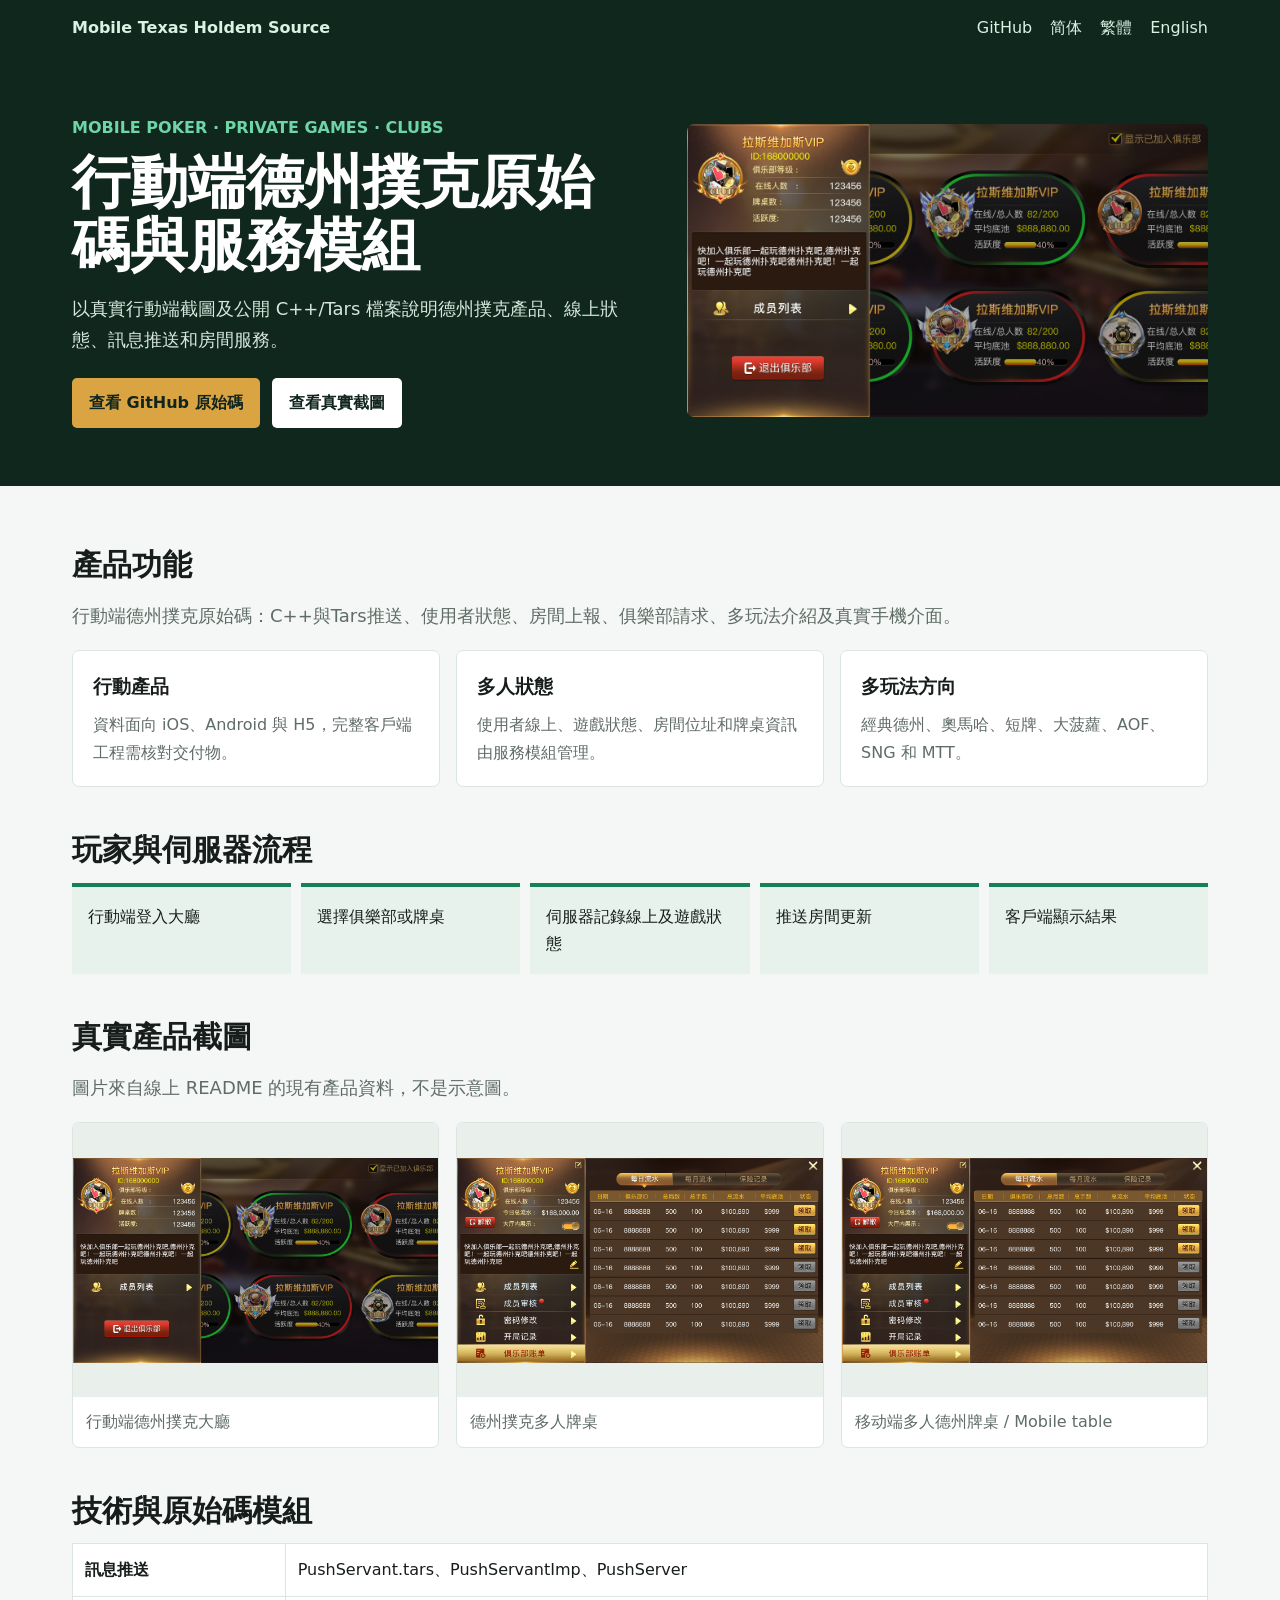
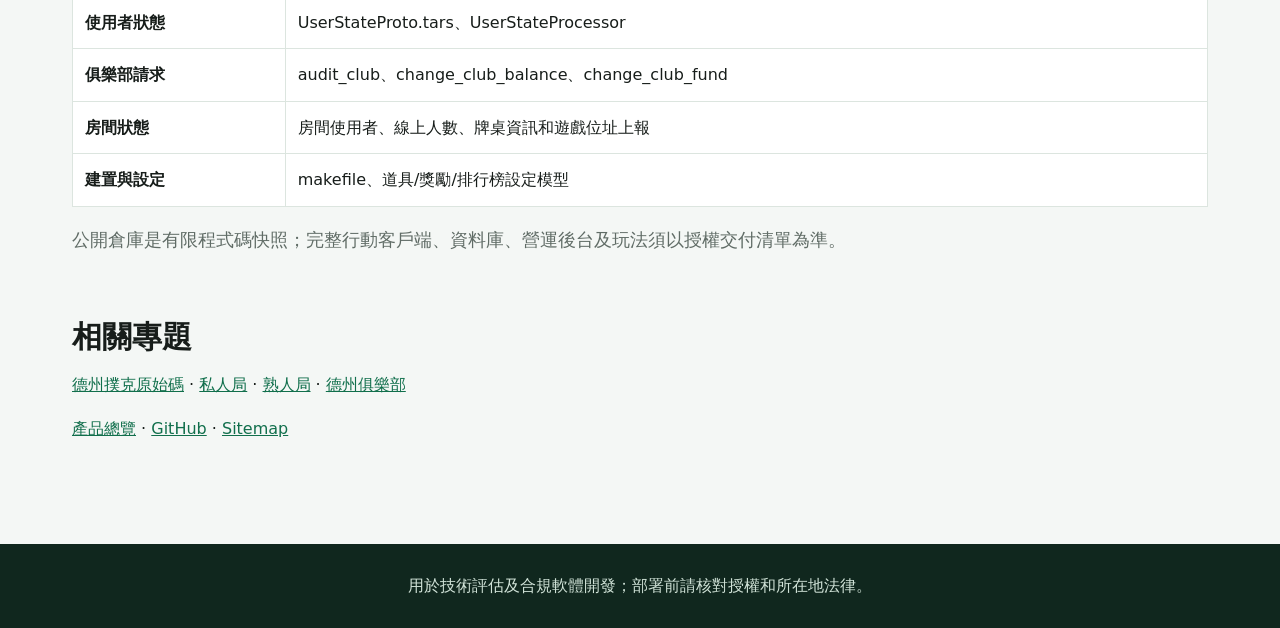
<file: docs/zh-tw/texas-holdem-source-code.html>
<!doctype html><html lang="zh-Hant"><head><meta charset="utf-8"><meta name="viewport" content="width=device-width,initial-scale=1"><title>德州撲克原始碼｜行動端C++與Tars服務模組</title><meta name="description" content="行動端德州撲克原始碼：C++與Tars推送、使用者狀態、房間上報、俱樂部請求、多玩法介紹及真實手機介面。"><link rel="canonical" href="https://masterai-top.github.io/TexasHoldem-Poker-Mobile-Game-Source-Code/zh-tw/texas-holdem-source-code.html"><link rel="alternate" hreflang="zh-Hans" href="https://masterai-top.github.io/TexasHoldem-Poker-Mobile-Game-Source-Code/zh-cn/texas-holdem-source-code.html"><link rel="alternate" hreflang="zh-Hant" href="https://masterai-top.github.io/TexasHoldem-Poker-Mobile-Game-Source-Code/zh-tw/texas-holdem-source-code.html"><link rel="alternate" hreflang="en" href="https://masterai-top.github.io/TexasHoldem-Poker-Mobile-Game-Source-Code/en/texas-holdem-mobile-source-code.html"><link rel="alternate" hreflang="x-default" href="https://masterai-top.github.io/TexasHoldem-Poker-Mobile-Game-Source-Code/"><meta property="og:type" content="website"><meta property="og:title" content="德州撲克原始碼｜行動端C++與Tars服務模組"><meta property="og:description" content="行動端德州撲克原始碼：C++與Tars推送、使用者狀態、房間上報、俱樂部請求、多玩法介紹及真實手機介面。"><meta property="og:image" content="https://masterai-top.github.io/TexasHoldem-Poker-Mobile-Game-Source-Code/assets/screenshots/mobile-poker-08.jpg"><link rel="stylesheet" href="../styles.css"><script type="application/ld+json">{"@context":"https://schema.org","@type":"TechArticle","headline":"行動端德州撲克原始碼與服務模組","description":"行動端德州撲克原始碼：C++與Tars推送、使用者狀態、房間上報、俱樂部請求、多玩法介紹及真實手機介面。","url":"https://masterai-top.github.io/TexasHoldem-Poker-Mobile-Game-Source-Code/zh-tw/texas-holdem-source-code.html","image":["https://masterai-top.github.io/TexasHoldem-Poker-Mobile-Game-Source-Code/assets/screenshots/mobile-poker-08.jpg","https://masterai-top.github.io/TexasHoldem-Poker-Mobile-Game-Source-Code/assets/screenshots/mobile-poker-07.jpg"],"about":{"@type":"SoftwareSourceCode","name":"Texas Holdem Poker Mobile Game Source Code","codeRepository":"https://github.com/masterai-top/TexasHoldem-Poker-Mobile-Game-Source-Code","programmingLanguage":["C++","Tars"]}}</script></head><body><nav><div class="inner"><a class="brand" href="https://masterai-top.github.io/TexasHoldem-Poker-Mobile-Game-Source-Code/">Mobile Texas Holdem Source</a><a href="https://github.com/masterai-top/TexasHoldem-Poker-Mobile-Game-Source-Code">GitHub</a><a href="https://masterai-top.github.io/TexasHoldem-Poker-Mobile-Game-Source-Code/zh-cn/texas-holdem-source-code.html">简体</a><a href="https://masterai-top.github.io/TexasHoldem-Poker-Mobile-Game-Source-Code/zh-tw/texas-holdem-source-code.html">繁體</a><a href="https://masterai-top.github.io/TexasHoldem-Poker-Mobile-Game-Source-Code/en/texas-holdem-mobile-source-code.html">English</a></div></nav><header class="hero"><div class="inner"><div><div class="eyebrow">MOBILE POKER · PRIVATE GAMES · CLUBS</div><h1>行動端德州撲克原始碼與服務模組</h1><p>以真實行動端截圖及公開 C++/Tars 檔案說明德州撲克產品、線上狀態、訊息推送和房間服務。</p><div class="actions"><a class="button primary" href="https://github.com/masterai-top/TexasHoldem-Poker-Mobile-Game-Source-Code">查看 GitHub 原始碼</a><a class="button" href="#screens">查看真實截圖</a></div></div><img src="../assets/screenshots/mobile-poker-08.jpg" alt="行動端德州撲克大廳"></div></header><main><section><h2>產品功能</h2><p class="lead">行動端德州撲克原始碼：C++與Tars推送、使用者狀態、房間上報、俱樂部請求、多玩法介紹及真實手機介面。</p><div class="grid"><article class='card'><h3>行動產品</h3><p>資料面向 iOS、Android 與 H5，完整客戶端工程需核對交付物。</p></article>
<article class='card'><h3>多人狀態</h3><p>使用者線上、遊戲狀態、房間位址和牌桌資訊由服務模組管理。</p></article>
<article class='card'><h3>多玩法方向</h3><p>經典德州、奧馬哈、短牌、大菠蘿、AOF、SNG 和 MTT。</p></article></div></section><section><h2>玩家與伺服器流程</h2><div class="flow"><div>行動端登入大廳</div>
<div>選擇俱樂部或牌桌</div>
<div>伺服器記錄線上及遊戲狀態</div>
<div>推送房間更新</div>
<div>客戶端顯示結果</div></div></section><section id="screens"><h2>真實產品截圖</h2><p class="lead">圖片來自線上 README 的現有產品資料，不是示意圖。</p><div class="shots"><figure><img src="../assets/screenshots/mobile-poker-08.jpg" alt="行動端德州撲克大廳" loading="lazy"><figcaption>行動端德州撲克大廳</figcaption></figure><figure><img src="../assets/screenshots/mobile-poker-07.jpg" alt="德州撲克多人牌桌" loading="lazy"><figcaption>德州撲克多人牌桌</figcaption></figure><figure><img src="../assets/screenshots/mobile-poker-07.jpg" alt="Mobile multiplayer poker table" loading="lazy"><figcaption>移动端多人德州牌桌 / Mobile table</figcaption></figure></div></section><section><h2>技術與原始碼模組</h2><table><tbody><tr><th>訊息推送</th><td>PushServant.tars、PushServantImp、PushServer</td></tr>
<tr><th>使用者狀態</th><td>UserStateProto.tars、UserStateProcessor</td></tr>
<tr><th>俱樂部請求</th><td>audit_club、change_club_balance、change_club_fund</td></tr>
<tr><th>房間狀態</th><td>房間使用者、線上人數、牌桌資訊和遊戲位址上報</td></tr>
<tr><th>建置與設定</th><td>makefile、道具/獎勵/排行榜設定模型</td></tr></tbody></table><p class="lead">公開倉庫是有限程式碼快照；完整行動客戶端、資料庫、營運後台及玩法須以授權交付清單為準。</p></section><section><h2>相關專題</h2><p><a href='https://masterai-top.github.io/TexasHoldem-Poker-Mobile-Game-Source-Code/zh-tw/texas-holdem-source-code.html'>德州撲克原始碼</a> · <a href='https://masterai-top.github.io/TexasHoldem-Poker-Mobile-Game-Source-Code/zh-tw/private-poker-game.html'>私人局</a> · <a href='https://masterai-top.github.io/TexasHoldem-Poker-Mobile-Game-Source-Code/zh-tw/friend-poker-game.html'>熟人局</a> · <a href='https://masterai-top.github.io/TexasHoldem-Poker-Mobile-Game-Source-Code/zh-tw/poker-club-mobile.html'>德州俱樂部</a></p><p><a href="https://masterai-top.github.io/TexasHoldem-Poker-Mobile-Game-Source-Code/">產品總覽</a> · <a href="https://github.com/masterai-top/TexasHoldem-Poker-Mobile-Game-Source-Code">GitHub</a> · <a href="https://masterai-top.github.io/TexasHoldem-Poker-Mobile-Game-Source-Code/sitemap.xml">Sitemap</a></p></section></main><footer>用於技術評估及合規軟體開發；部署前請核對授權和所在地法律。</footer></body></html>
</file>
<file: docs/styles.css>
:root{--ink:#171d1a;--muted:#606c66;--paper:#f4f7f5;--surface:#fff;--nav:#10271e;--green:#168058;--gold:#d9a441;--red:#b94a4a;--line:#dce5df}*{box-sizing:border-box}body{margin:0;background:var(--paper);color:var(--ink);font:16px/1.72 system-ui,-apple-system,"Segoe UI","Microsoft YaHei",sans-serif}a{color:#116f4c}nav{background:var(--nav);color:#fff}nav .inner{max-width:1180px;margin:auto;padding:14px 22px;display:flex;gap:18px;align-items:center;flex-wrap:wrap}nav a{color:#daf2e4;text-decoration:none}.brand{font-weight:800;margin-right:auto}.hero{background:var(--nav);color:#fff}.hero .inner{max-width:1180px;margin:auto;padding:58px 22px;display:grid;grid-template-columns:1fr .9fr;gap:36px;align-items:center}.eyebrow{color:#6ed5a6;font-weight:800}.hero h1{font-size:clamp(34px,5vw,58px);line-height:1.08;letter-spacing:0;margin:10px 0 18px}.hero p{color:#d7e7dd;font-size:18px}.hero img{width:100%;max-height:520px;object-fit:contain;border-radius:7px;background:#091a13}.actions{display:flex;gap:12px;flex-wrap:wrap;margin-top:22px}.button{display:inline-block;padding:11px 17px;border-radius:5px;background:#fff;color:#11251d;font-weight:800;text-decoration:none}.button.primary{background:var(--gold)}main{max-width:1180px;margin:auto;padding:38px 22px 64px}section{padding:22px 0}h2{font-size:30px;line-height:1.25;margin:0 0 14px}.lead{font-size:18px;color:var(--muted);max-width:900px}.grid{display:grid;grid-template-columns:repeat(3,1fr);gap:16px}.card{background:var(--surface);border:1px solid var(--line);border-radius:7px;padding:20px}.card h3{margin:0 0 8px}.card p{color:var(--muted);margin:0}.shots{display:grid;grid-template-columns:repeat(3,1fr);gap:17px}.shots figure{margin:0;background:#fff;border:1px solid var(--line);border-radius:7px;overflow:hidden}.shots img{display:block;width:100%;aspect-ratio:4/3;object-fit:contain;background:#e9efeb}.shots figcaption{padding:11px 13px;color:var(--muted)}.flow{display:grid;grid-template-columns:repeat(5,1fr);gap:10px}.flow div{background:#e7f2ec;border-top:4px solid var(--green);padding:16px}table{width:100%;border-collapse:collapse;background:#fff}th,td{text-align:left;border:1px solid var(--line);padding:12px}footer{background:var(--nav);color:#d0e2d7;padding:28px;text-align:center}@media(max-width:840px){.hero .inner,.grid,.shots,.flow{grid-template-columns:1fr}.hero h1{font-size:36px}}
</file>
